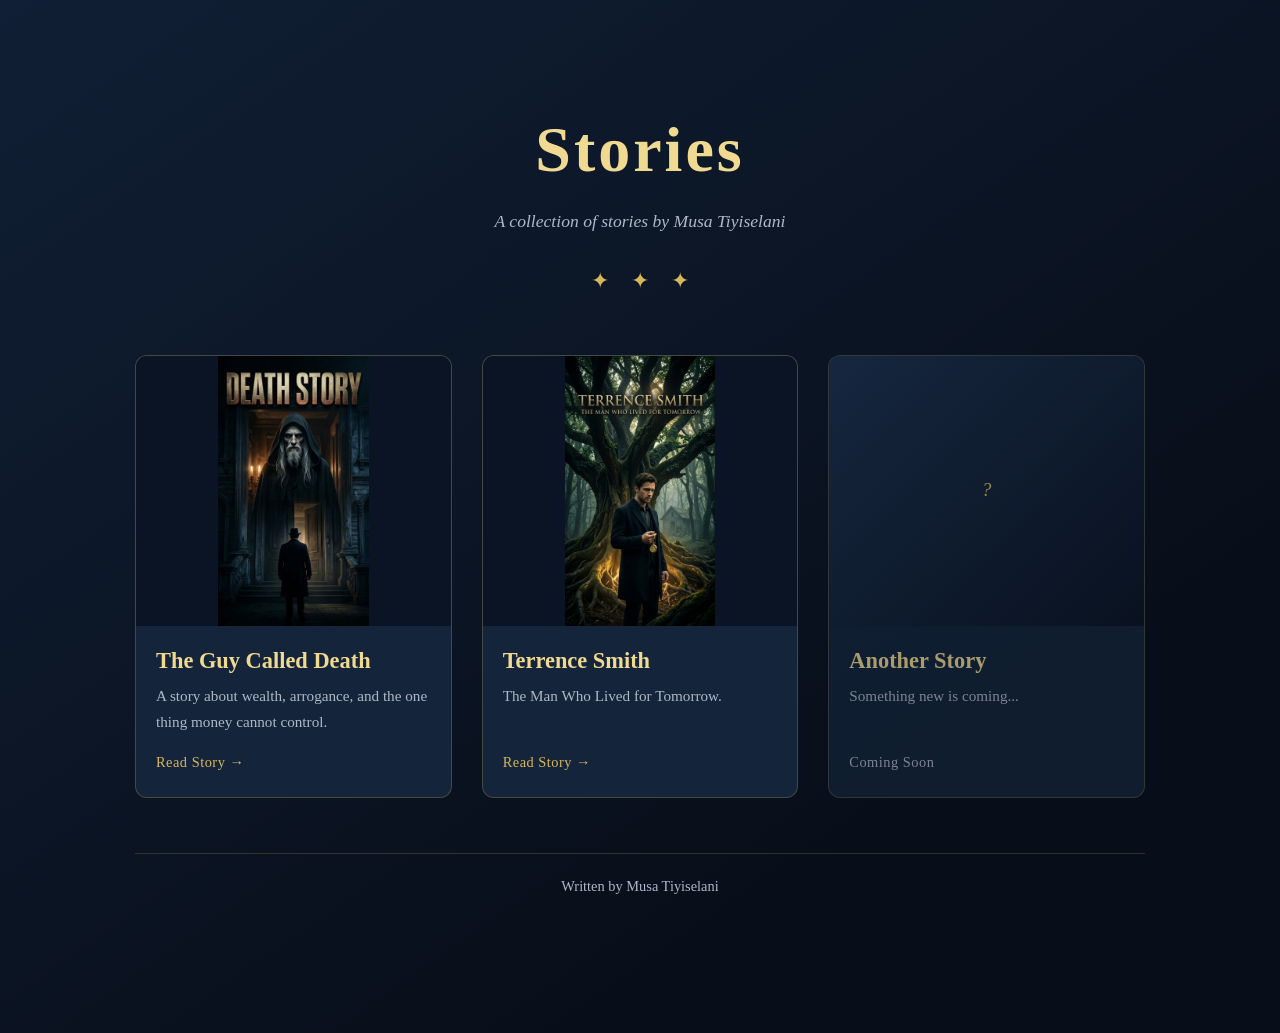
<file: index.html>
<!DOCTYPE html>
<html lang="en">
<head>
    <meta charset="UTF-8">
    <meta name="viewport" content="width=device-width, initial-scale=1.0">
    <meta name="description" content="Stories by Musa Tiyiselani.">
    <title>Stories | Musa Tiyiselani</title>
    <link rel="stylesheet" href="common.css">
    <link rel="stylesheet" href="homepage.css">
</head>
<body>

    <main class="home-container">

        <header class="home-header">
            <h1>Stories</h1>
            <p class="subtitle">A collection of stories by Musa Tiyiselani</p>
            <div class="decorator" aria-hidden="true">✦ ✦ ✦</div>
        </header>

        <section class="story-grid">

            <!-- The Guy Called Death -->
            <a href="deathstory.html" class="story-card" target="_blank" rel="noopener noreferrer">
                <div class="story-image">
                    <img src="images/death.jpg" loading="lazy"
                         alt="The Guy Called Death">
                </div>

                <div class="story-info">
                    <h2>The Guy Called Death</h2>
                    <p>A story about wealth, arrogance, and the one thing money cannot control.</p>
                    <span class="read-link">Read Story →</span>
                </div>
            </a>

            <!-- Terrence Smith -->
            <a href="terrencesmith.html" class="story-card" target="_blank" rel="noopener noreferrer">
                <div class="story-image">
                    <img src="images/terrence.jpg" loading="lazy"
                         alt="Terrence Smith: The Man Who Lived for Tomorrow">
                </div>

                <div class="story-info">
                    <h2>Terrence Smith</h2>
                    <p>The Man Who Lived for Tomorrow.</p>
                    <span class="read-link">Read Story →</span>
                </div>
            </a>

            <!-- Coming Soon -->
            <div class="story-card coming-soon">
                <div class="story-image">
                    <div class="coming-soon-image" aria-hidden="true">?</div>
                </div>

                <div class="story-info">
                    <h2>Another Story</h2>
                    <p>Something new is coming...</p>
                    <span class="read-link">Coming Soon</span>
                </div>
            </div>

        </section>

        <footer class="home-footer">
            <p>Written by Musa Tiyiselani</p>
        </footer>

    </main>

</body>
</html>
</file>
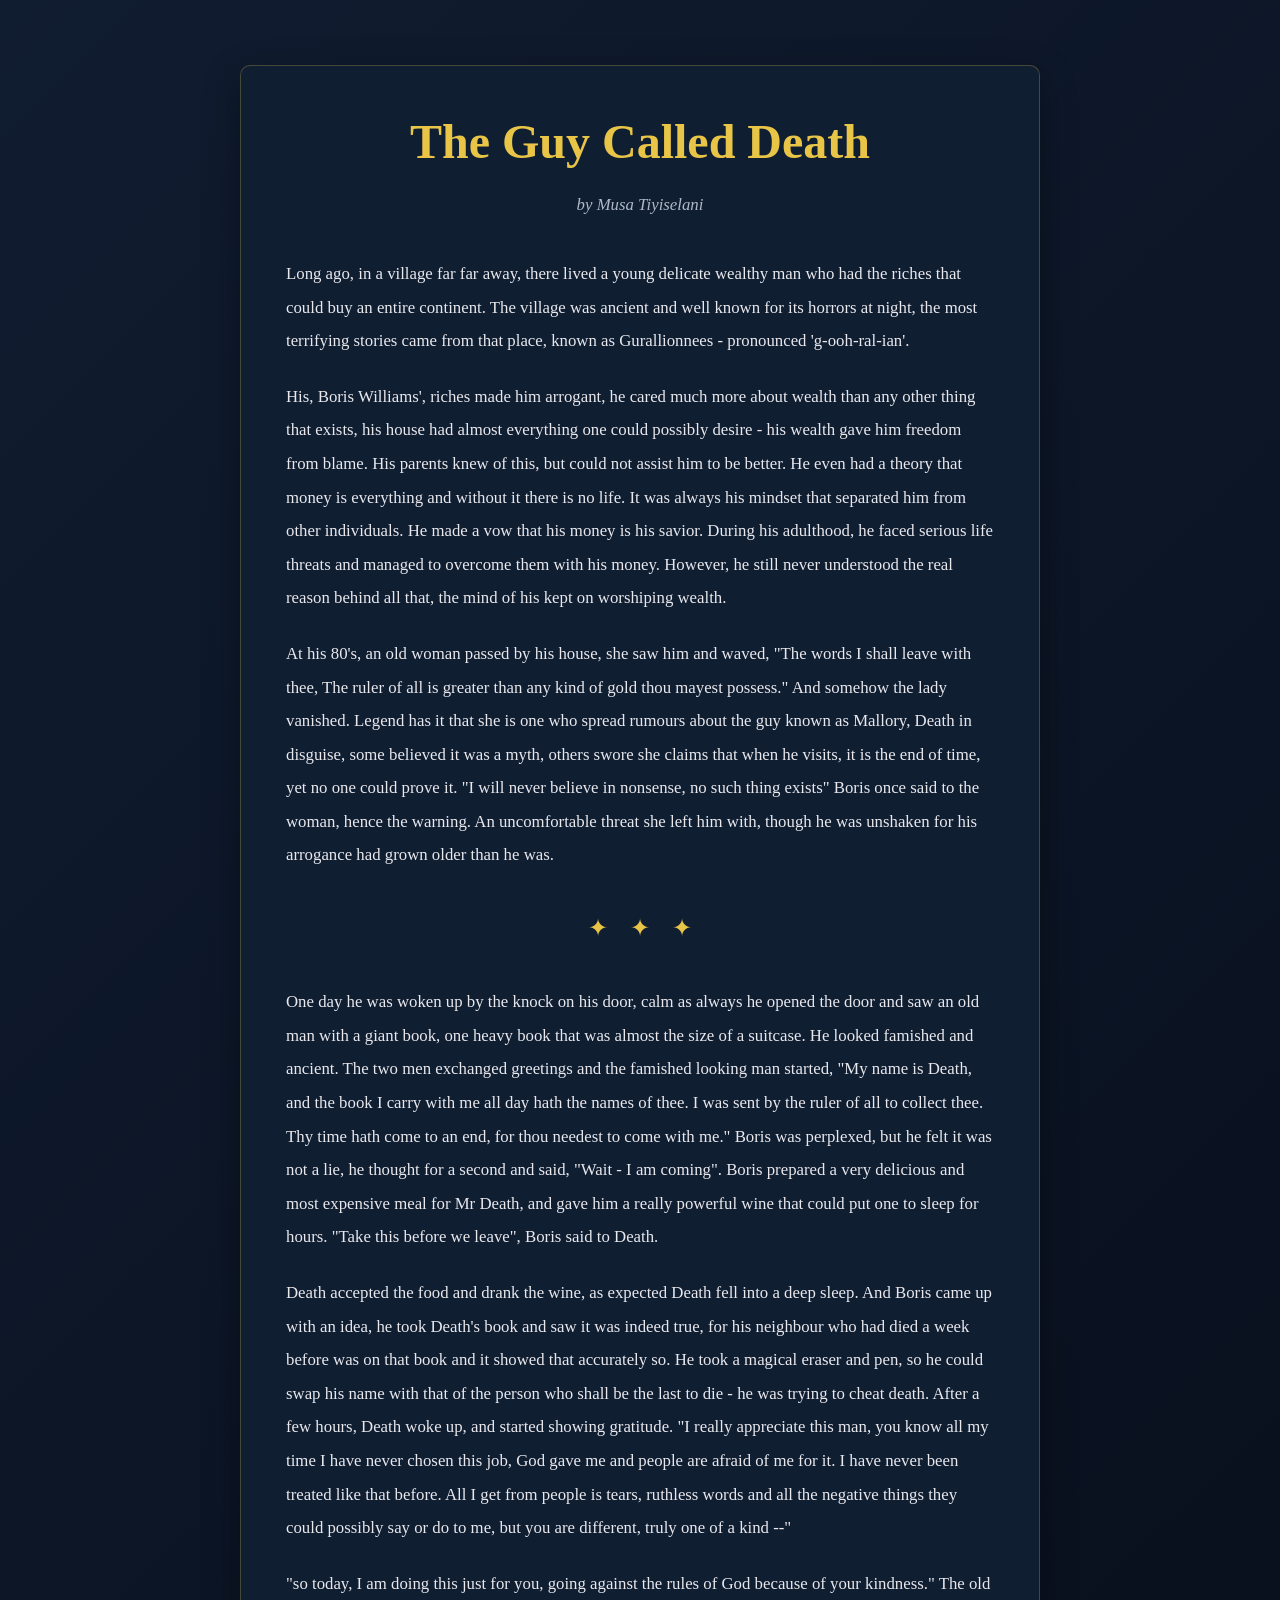
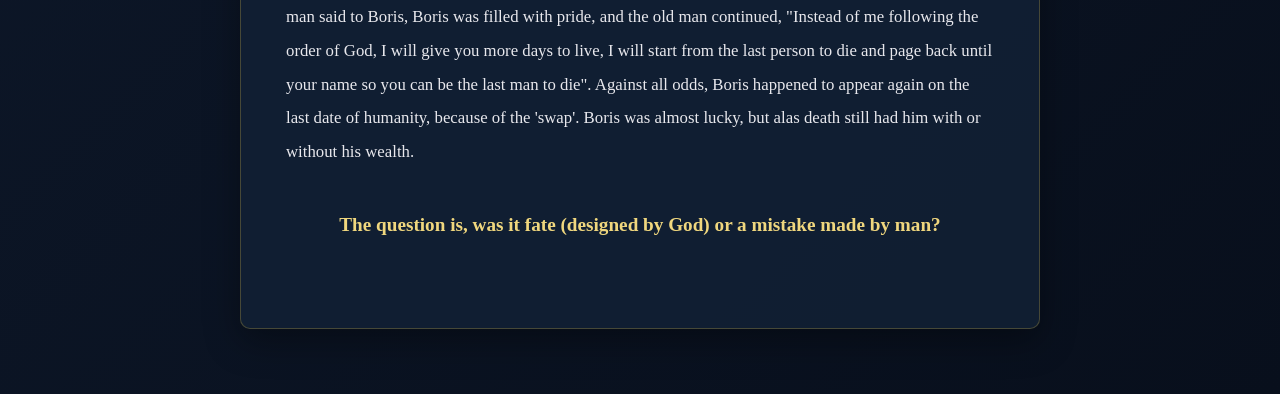
<file: deathstory.html>
<!DOCTYPE html>
<html lang="en">
<head>
    <meta charset="UTF-8">
    <meta name="viewport" content="width=device-width, initial-scale=1.0">
    <meta name="description" content="The Guy Called Death, a story by Musa Tiyiselani.">
    <title>The Guy Called Death</title>
    <link rel="stylesheet" href="common.css">
    <link rel="stylesheet" href="death.css">
</head>
<body>
    <main class="container">
        <h1>The Guy Called Death</h1>
        <p class="subtitle">by Musa Tiyiselani</p>

        <p>Long ago, in a village far far away, there lived a young delicate wealthy man who had the riches that could buy an entire continent. The village was ancient and well known for its horrors at night, the most terrifying stories came from that place, known as Gurallionnees - pronounced 'g-ooh-ral-ian'.</p>

        <p>His, Boris Williams', riches made him arrogant, he cared much more about wealth than any other thing that exists, his house had almost everything one could possibly desire - his wealth gave him freedom from blame. His parents knew of this, but could not assist him to be better. He even had a theory that money is everything and without it there is no life. It was always his mindset that separated him from other individuals. He made a vow that his money is his savior. During his adulthood, he faced serious life threats and managed to overcome them with his money. However, he still never understood the real reason behind all that, the mind of his kept on worshiping wealth.</p>

        <p>At his 80's, an old woman passed by his house, she saw him and waved, "The words I shall leave with thee, The ruler of all is greater than any kind of gold thou mayest possess." And somehow the lady vanished. Legend has it that she is one who spread rumours about the guy known as Mallory, Death in disguise, some believed it was a myth, others swore she claims that when he visits, it is the end of time, yet no one could prove it. "I will never believe in nonsense, no such thing exists" Boris once said to the woman, hence the warning. An uncomfortable threat she left him with, though he was unshaken for his arrogance had grown older than he was.</p>

        <div class="decorator" aria-hidden="true">✦ ✦ ✦</div>

        <p>One day he was woken up by the knock on his door, calm as always he opened the door and saw an old man with a giant book, one heavy book that was almost the size of a suitcase. He looked famished and ancient. The two men exchanged greetings and the famished looking man started, "My name is Death, and the book I carry with me all day hath the names of thee. I was sent by the ruler of all to collect thee. Thy time hath come to an end, for thou needest to come with me." Boris was perplexed, but he felt it was not a lie, he thought for a second and said, "Wait - I am coming". Boris prepared a very delicious and most expensive meal for Mr Death, and gave him a really powerful wine that could put one to sleep for hours. "Take this before we leave", Boris said to Death.</p>

        <p>Death accepted the food and drank the wine, as expected Death fell into a deep sleep. And Boris came up with an idea, he took Death's book and saw it was indeed true, for his neighbour who had died a week before was on that book and it showed that accurately so. He took a magical eraser and pen, so he could swap his name with that of the person who shall be the last to die - he was trying to cheat death. After a few hours, Death woke up, and started showing gratitude. "I really appreciate this man, you know all my time I have never chosen this job, God gave me and people are afraid of me for it. I have never been treated like that before. All I get from people is tears, ruthless words and all the negative things they could possibly say or do to me, but you are different, truly one of a kind --"</p>

        <p>"so today, I am doing this just for you, going against the rules of God because of your kindness." The old man said to Boris, Boris was filled with pride, and the old man continued, "Instead of me following the order of God, I will give you more days to live, I will start from the last person to die and page back until your name so you can be the last man to die". Against all odds, Boris happened to appear again on the last date of humanity, because of the 'swap'. Boris was almost lucky, but alas death still had him with or without his wealth.</p>

        <p class="final-line">The question is, was it fate (designed by God) or a mistake made by man?</p>

    </main>
</body>
</html>
</file>
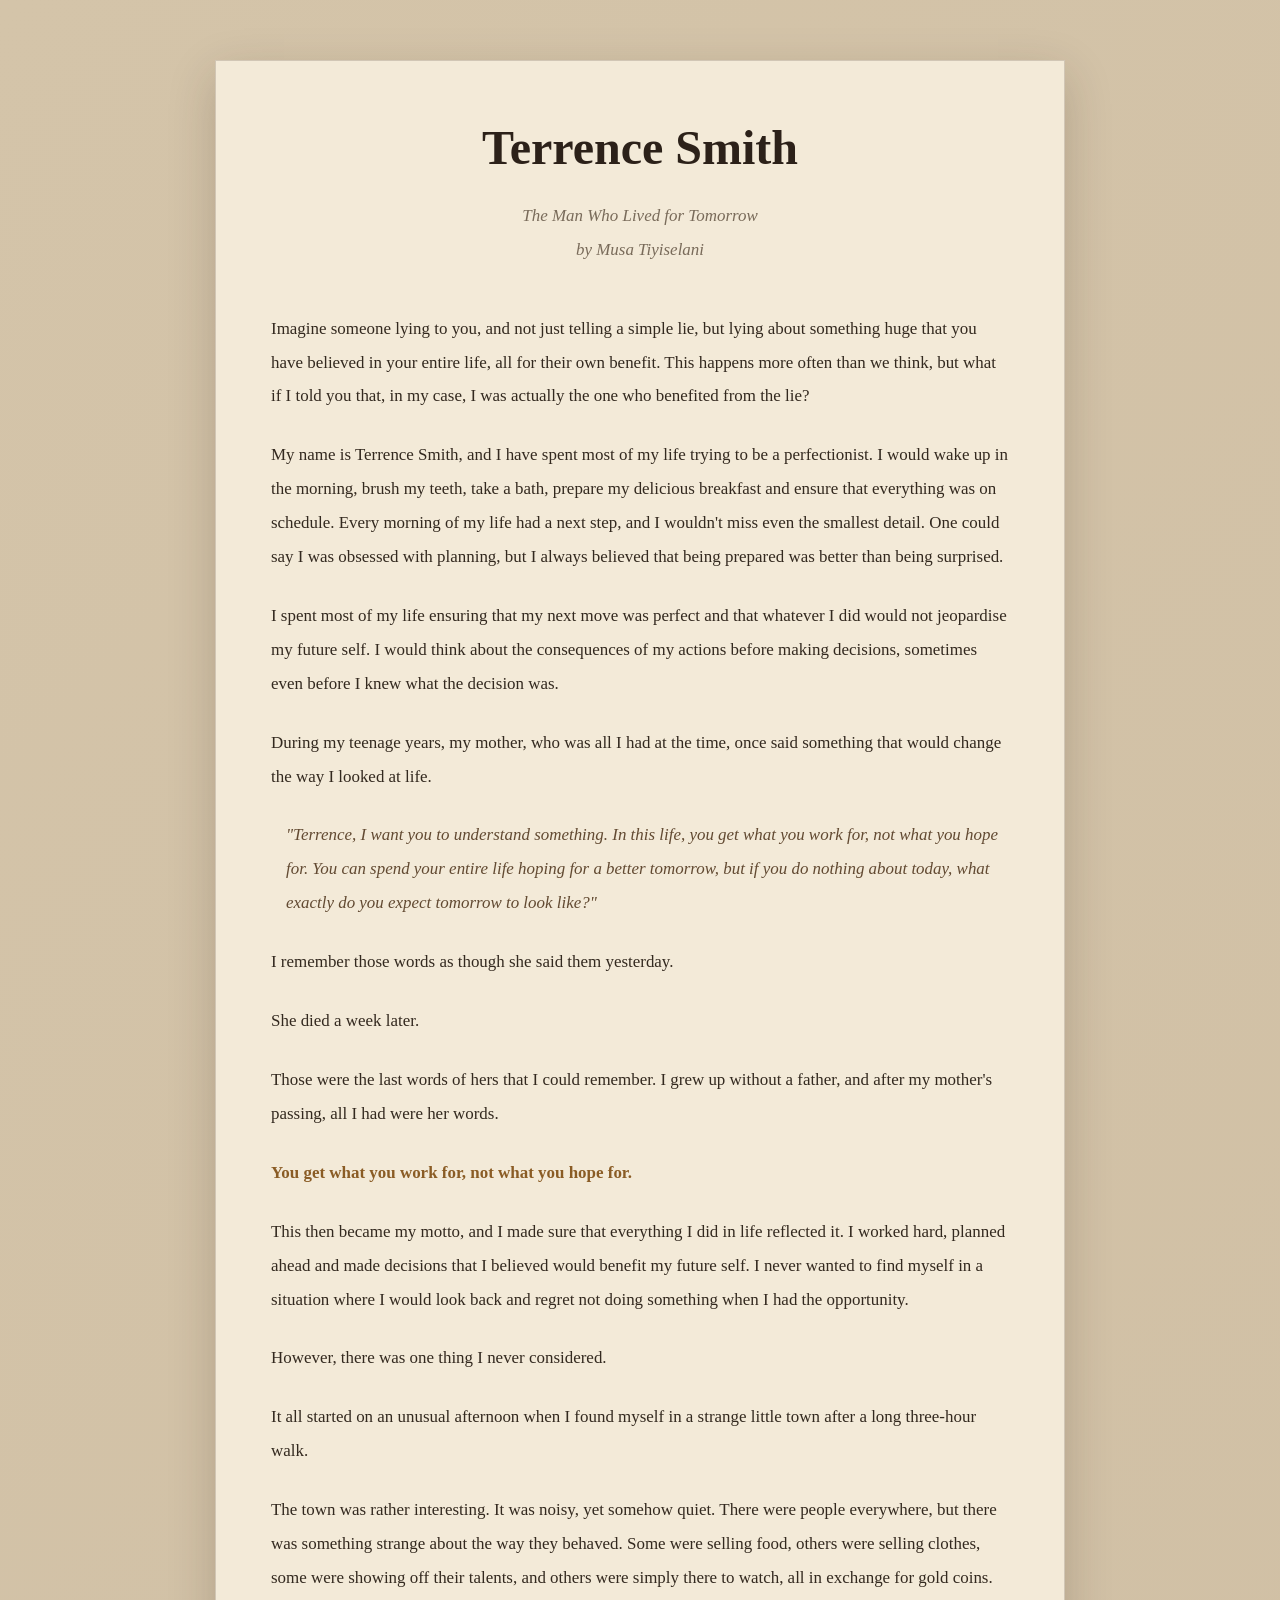
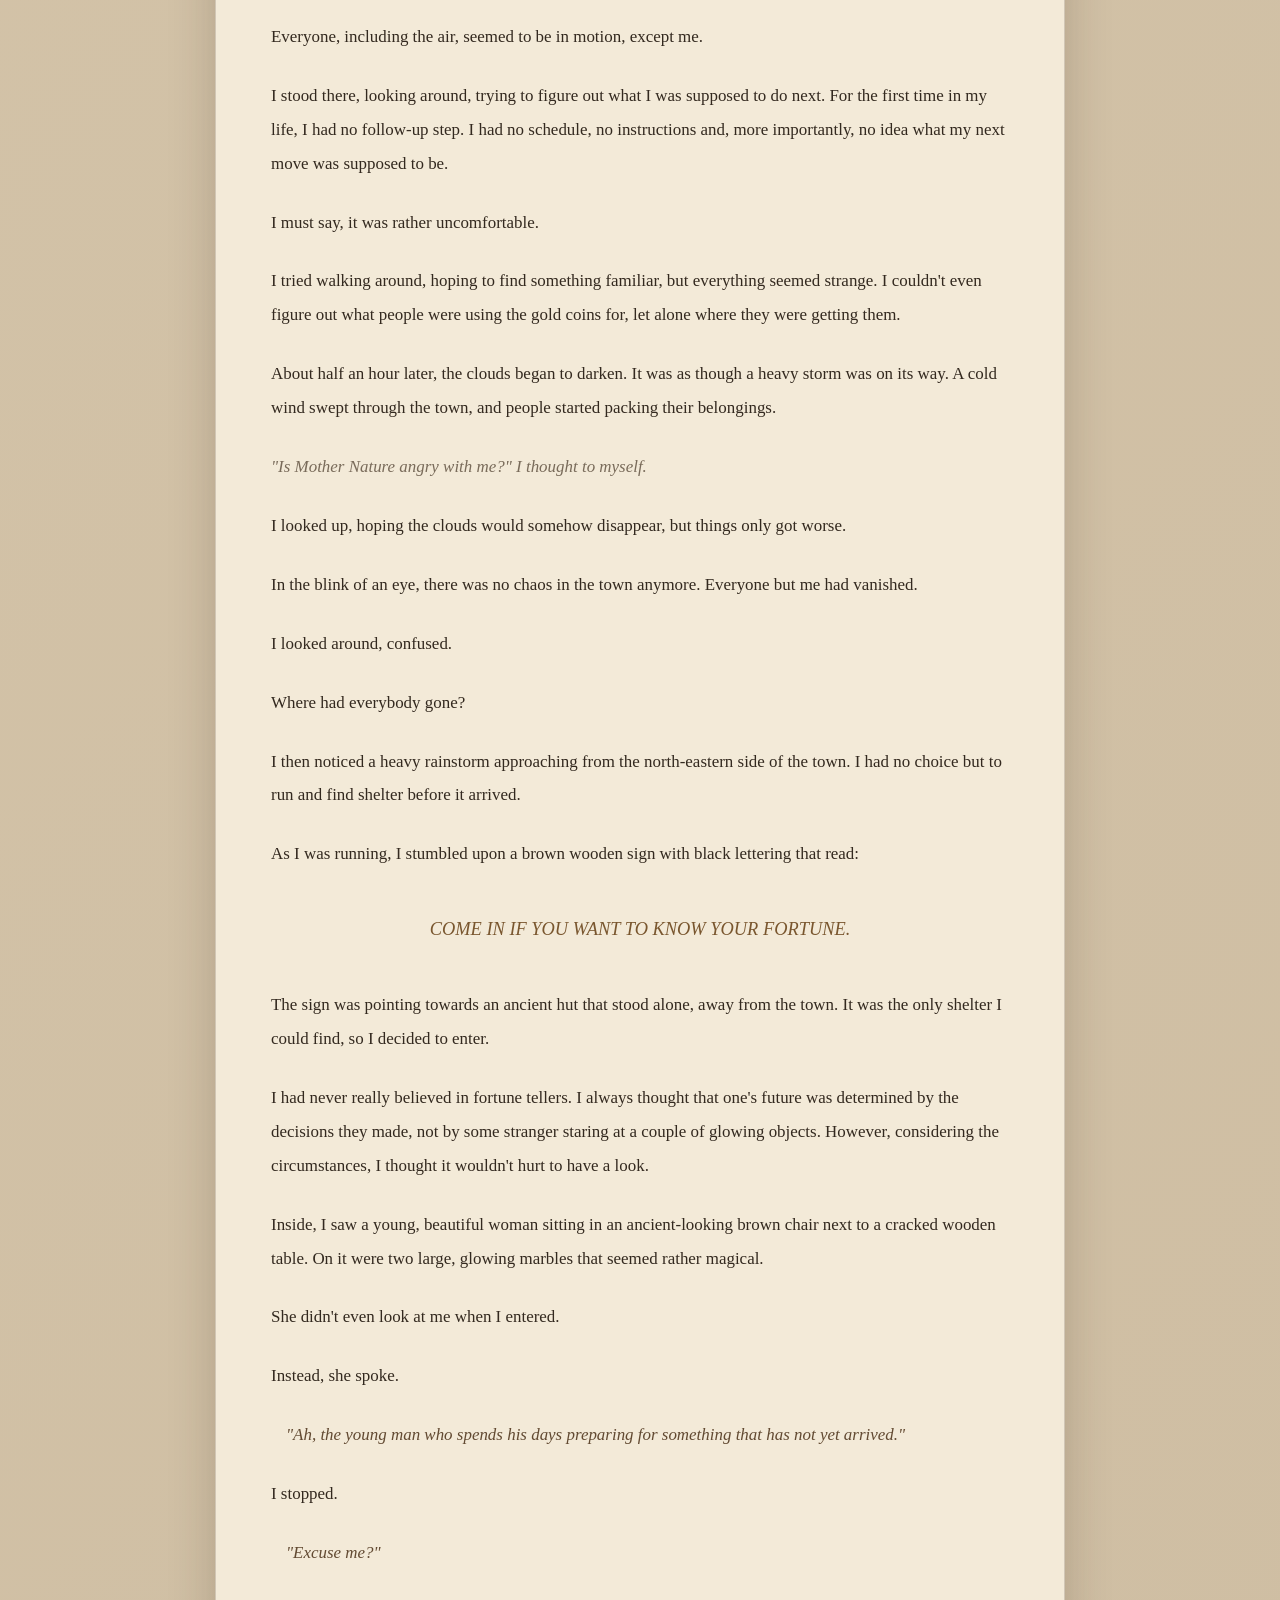
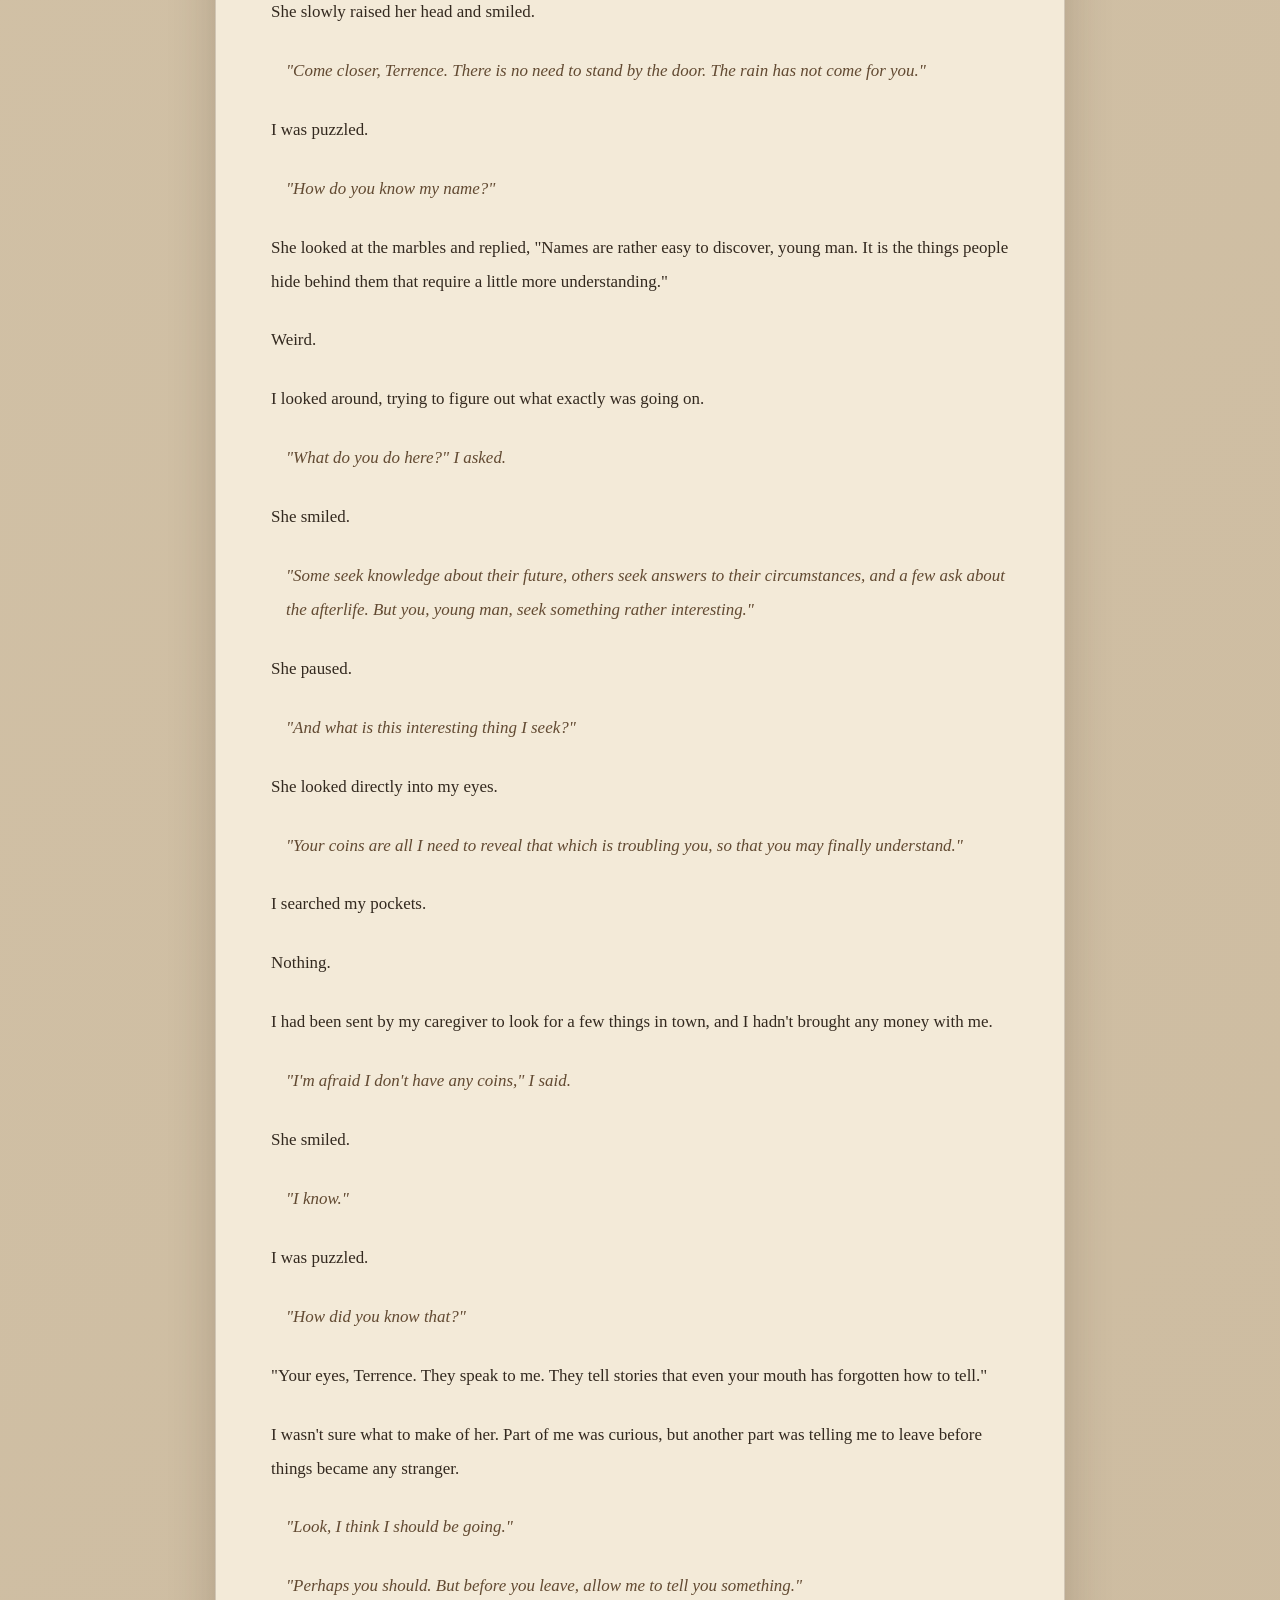
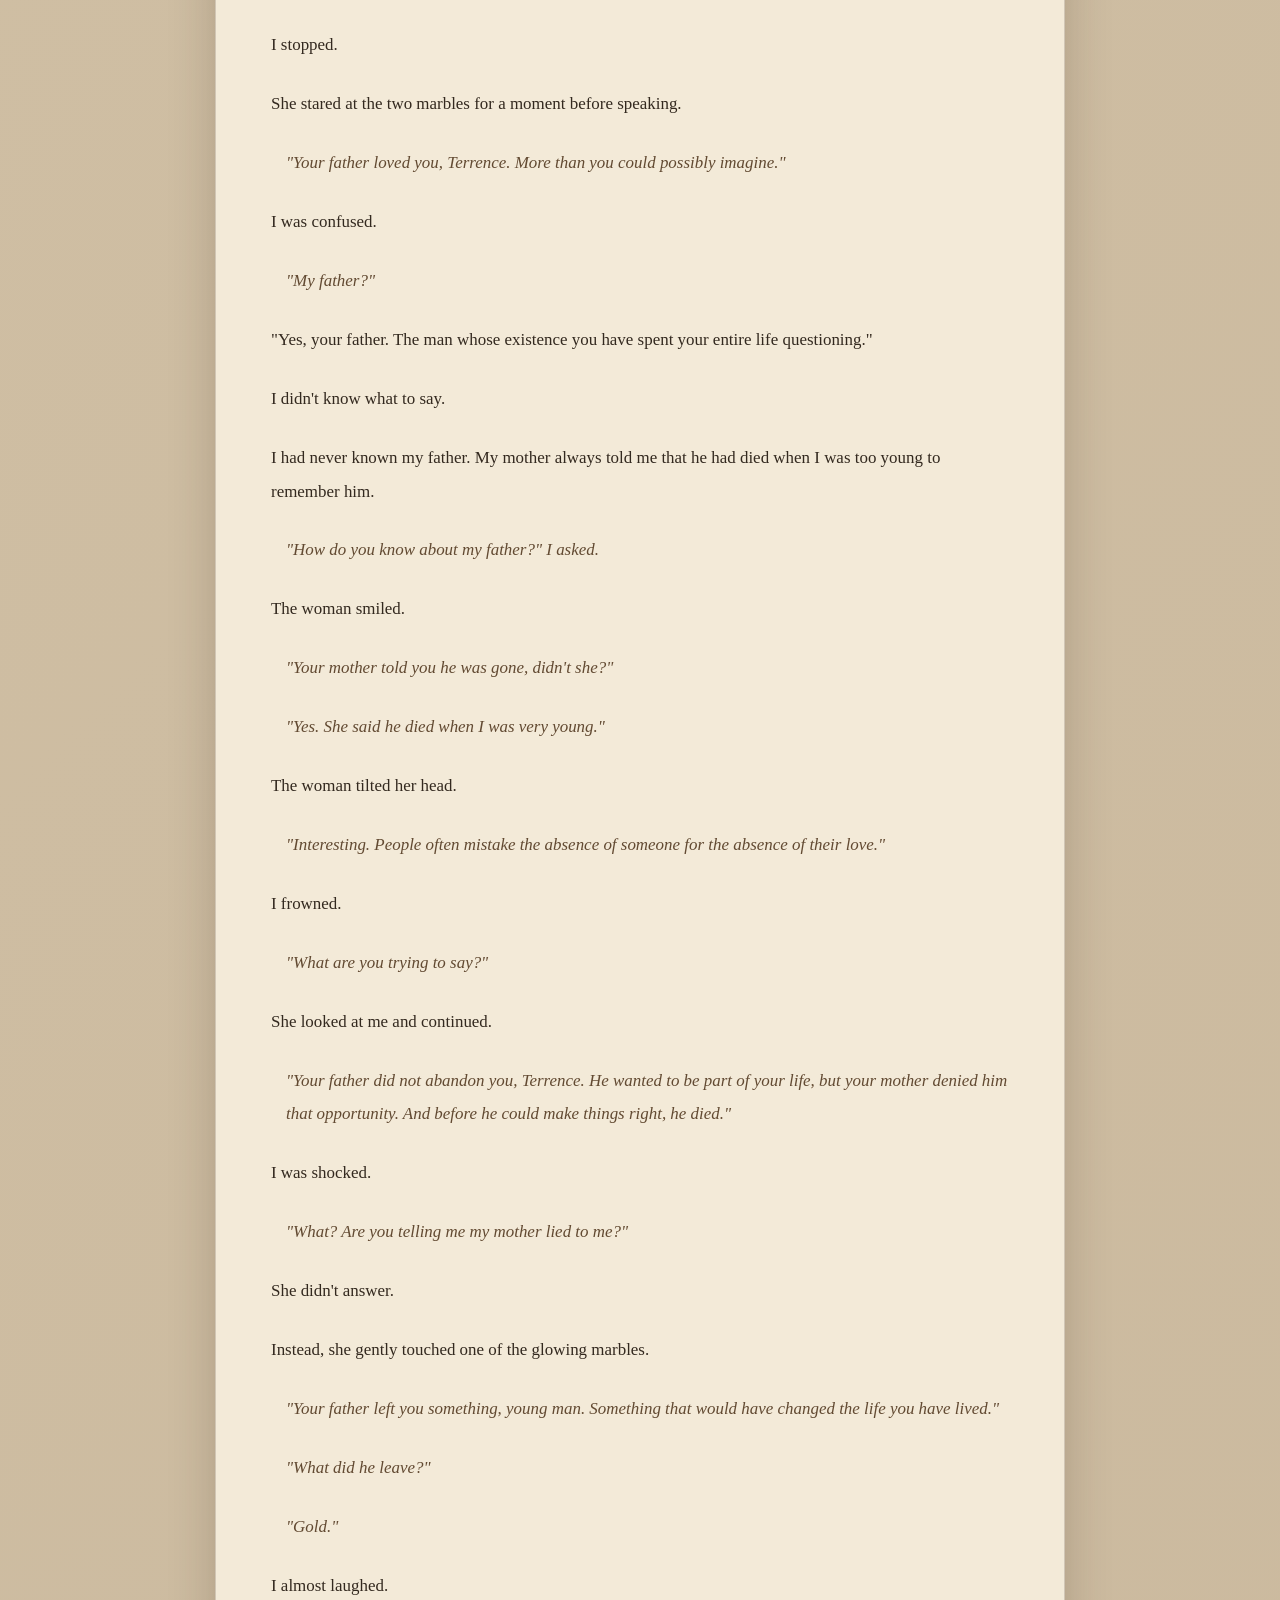
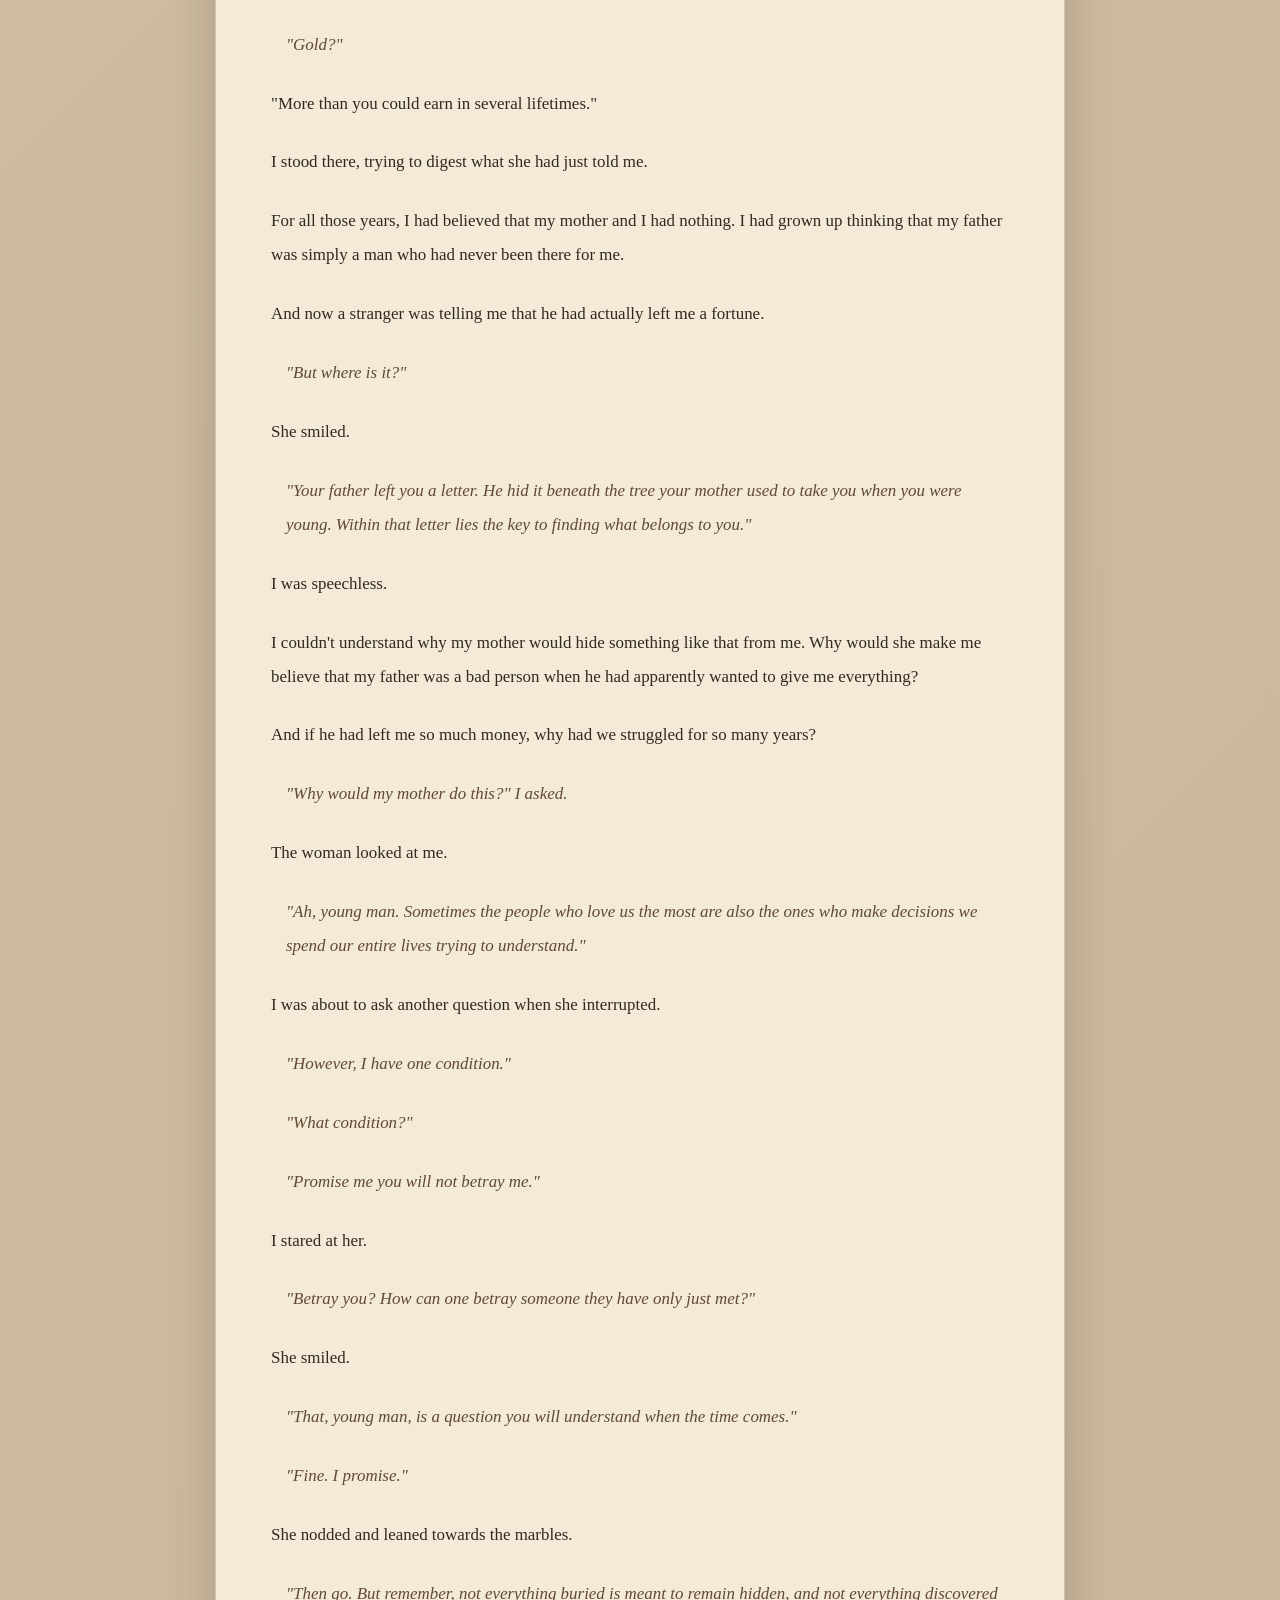
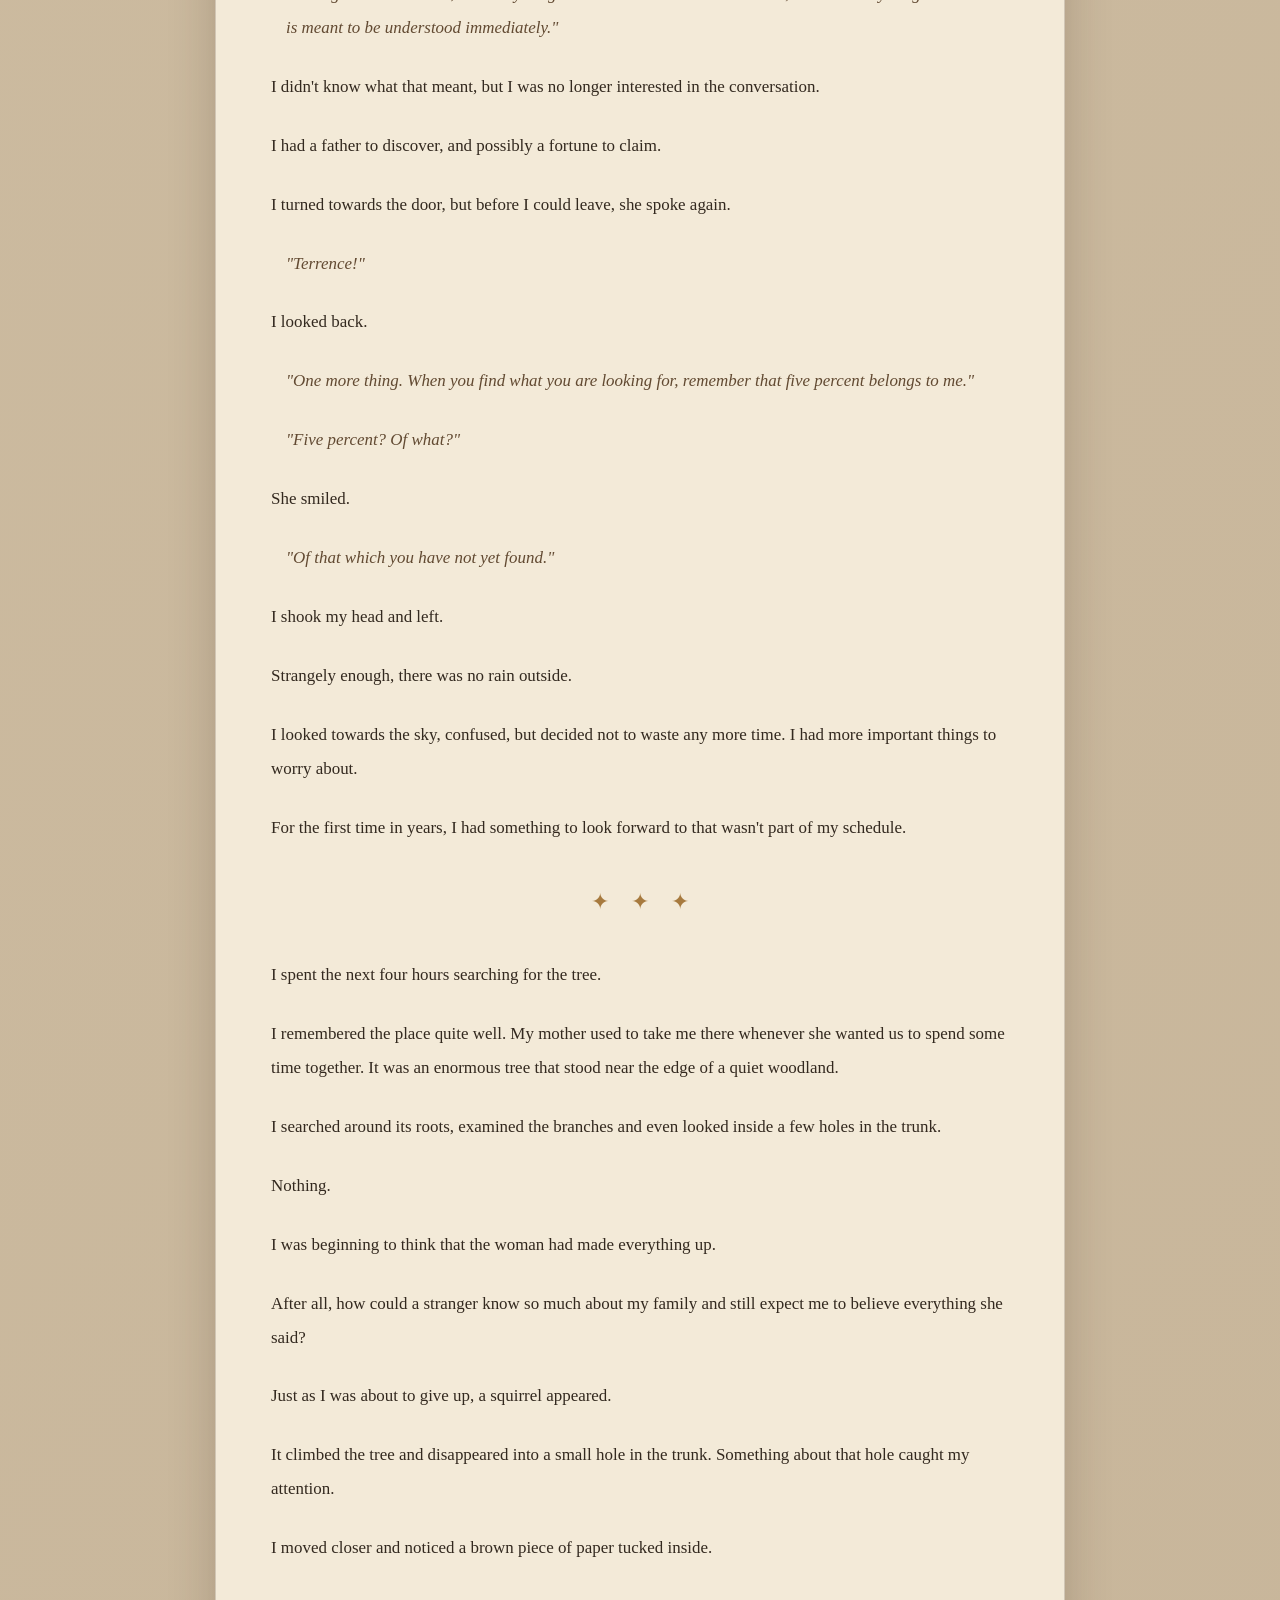
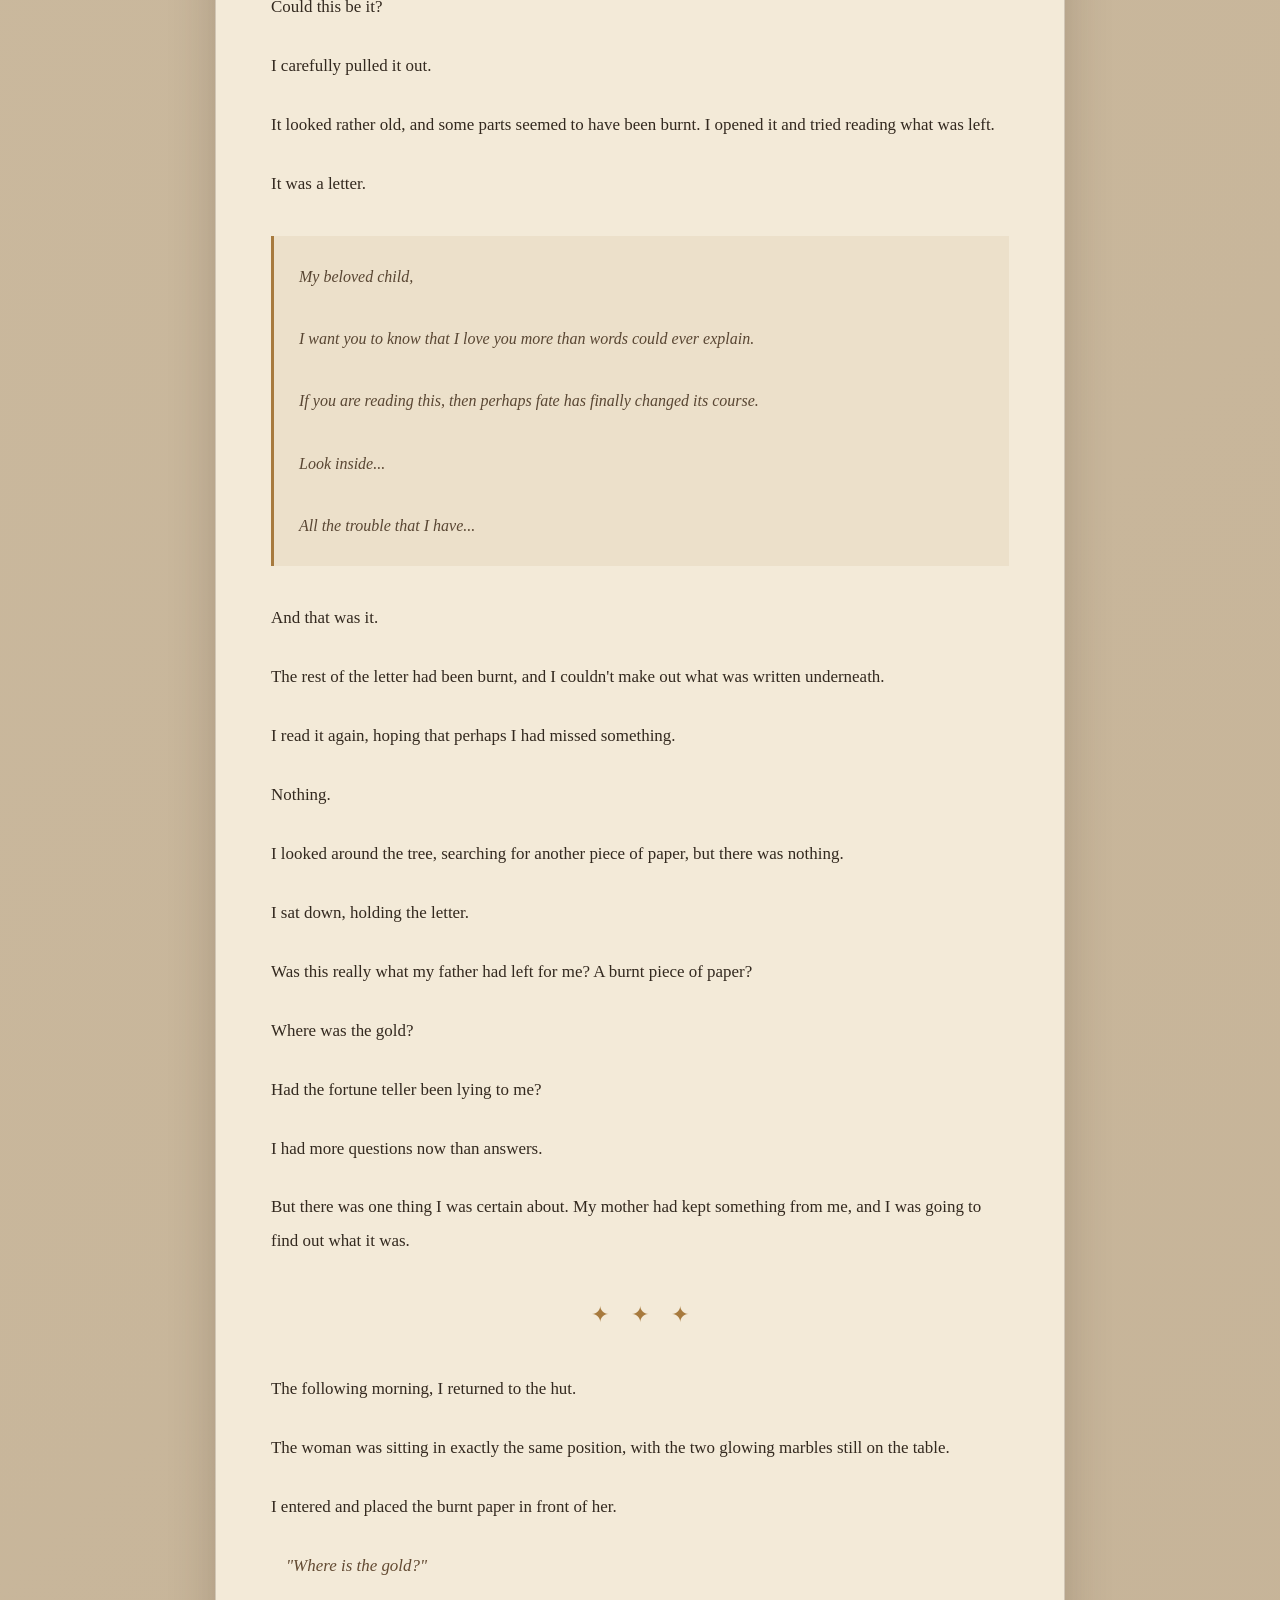
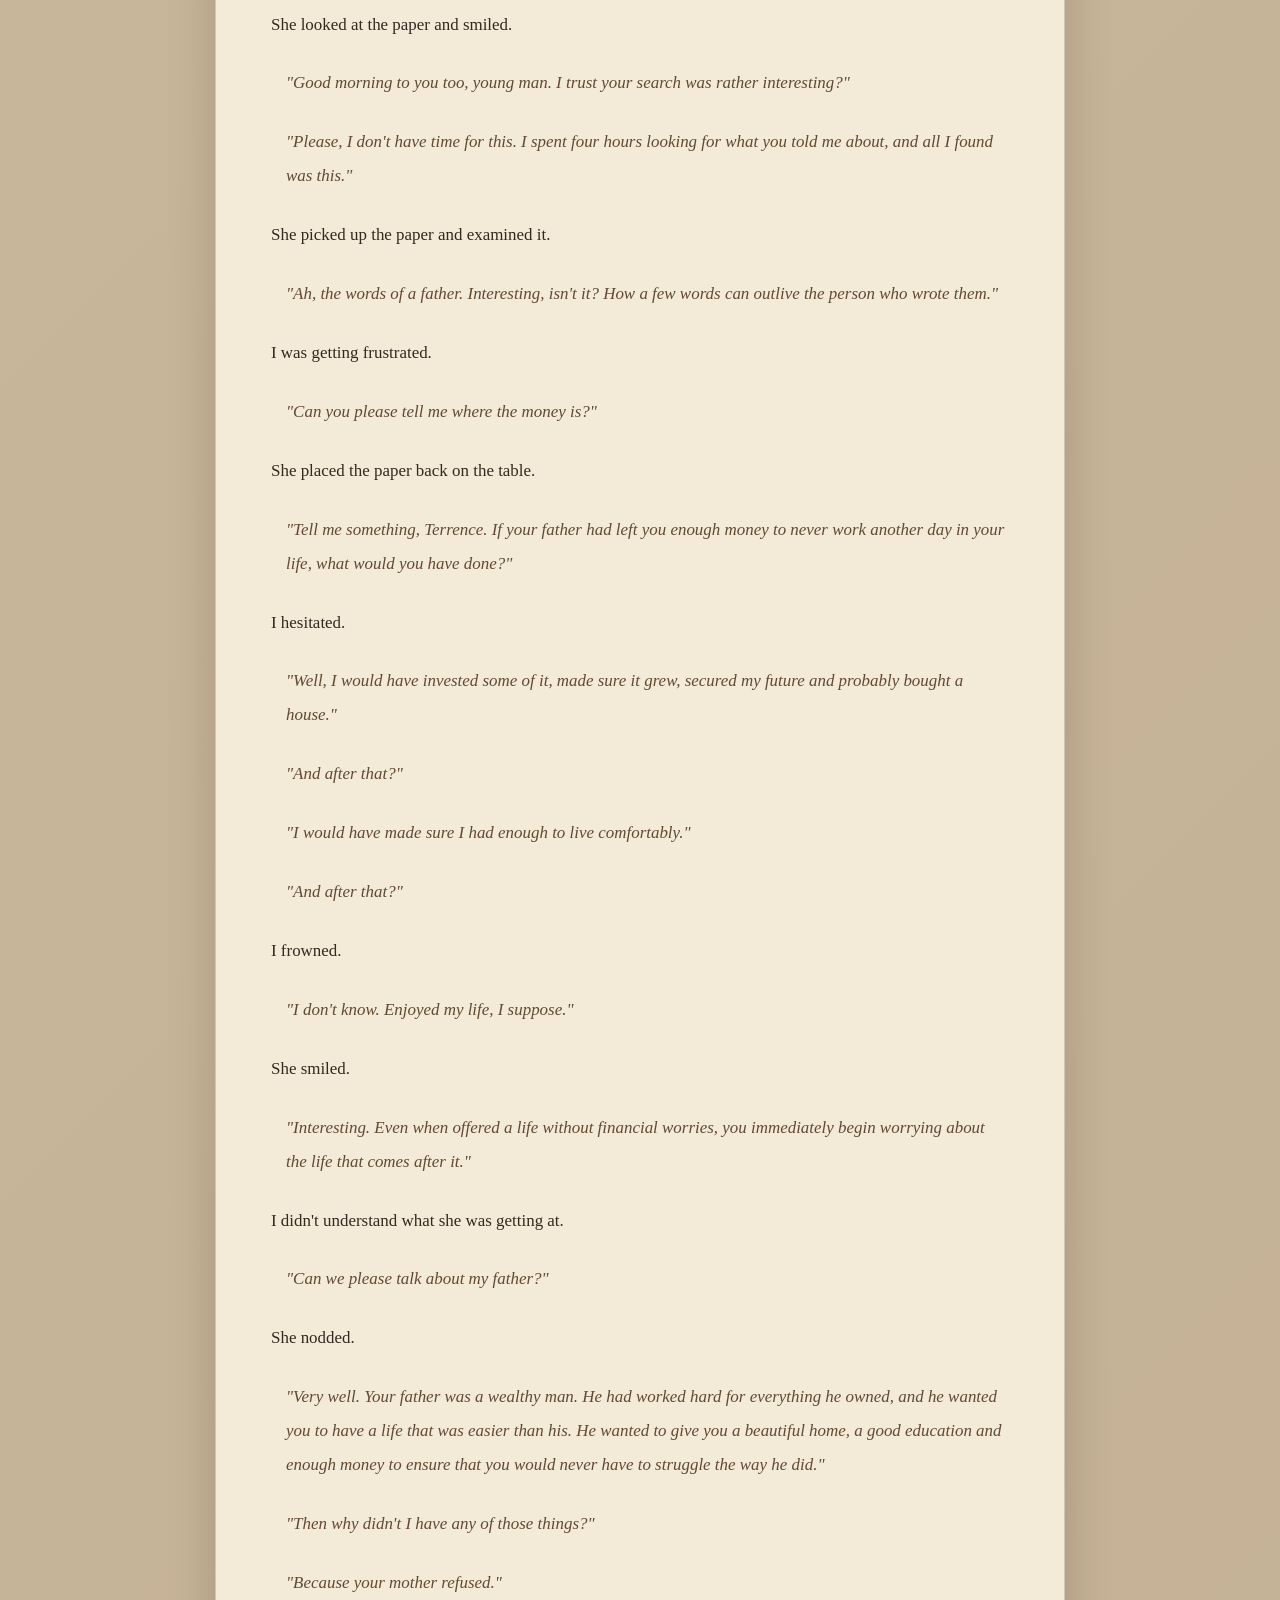
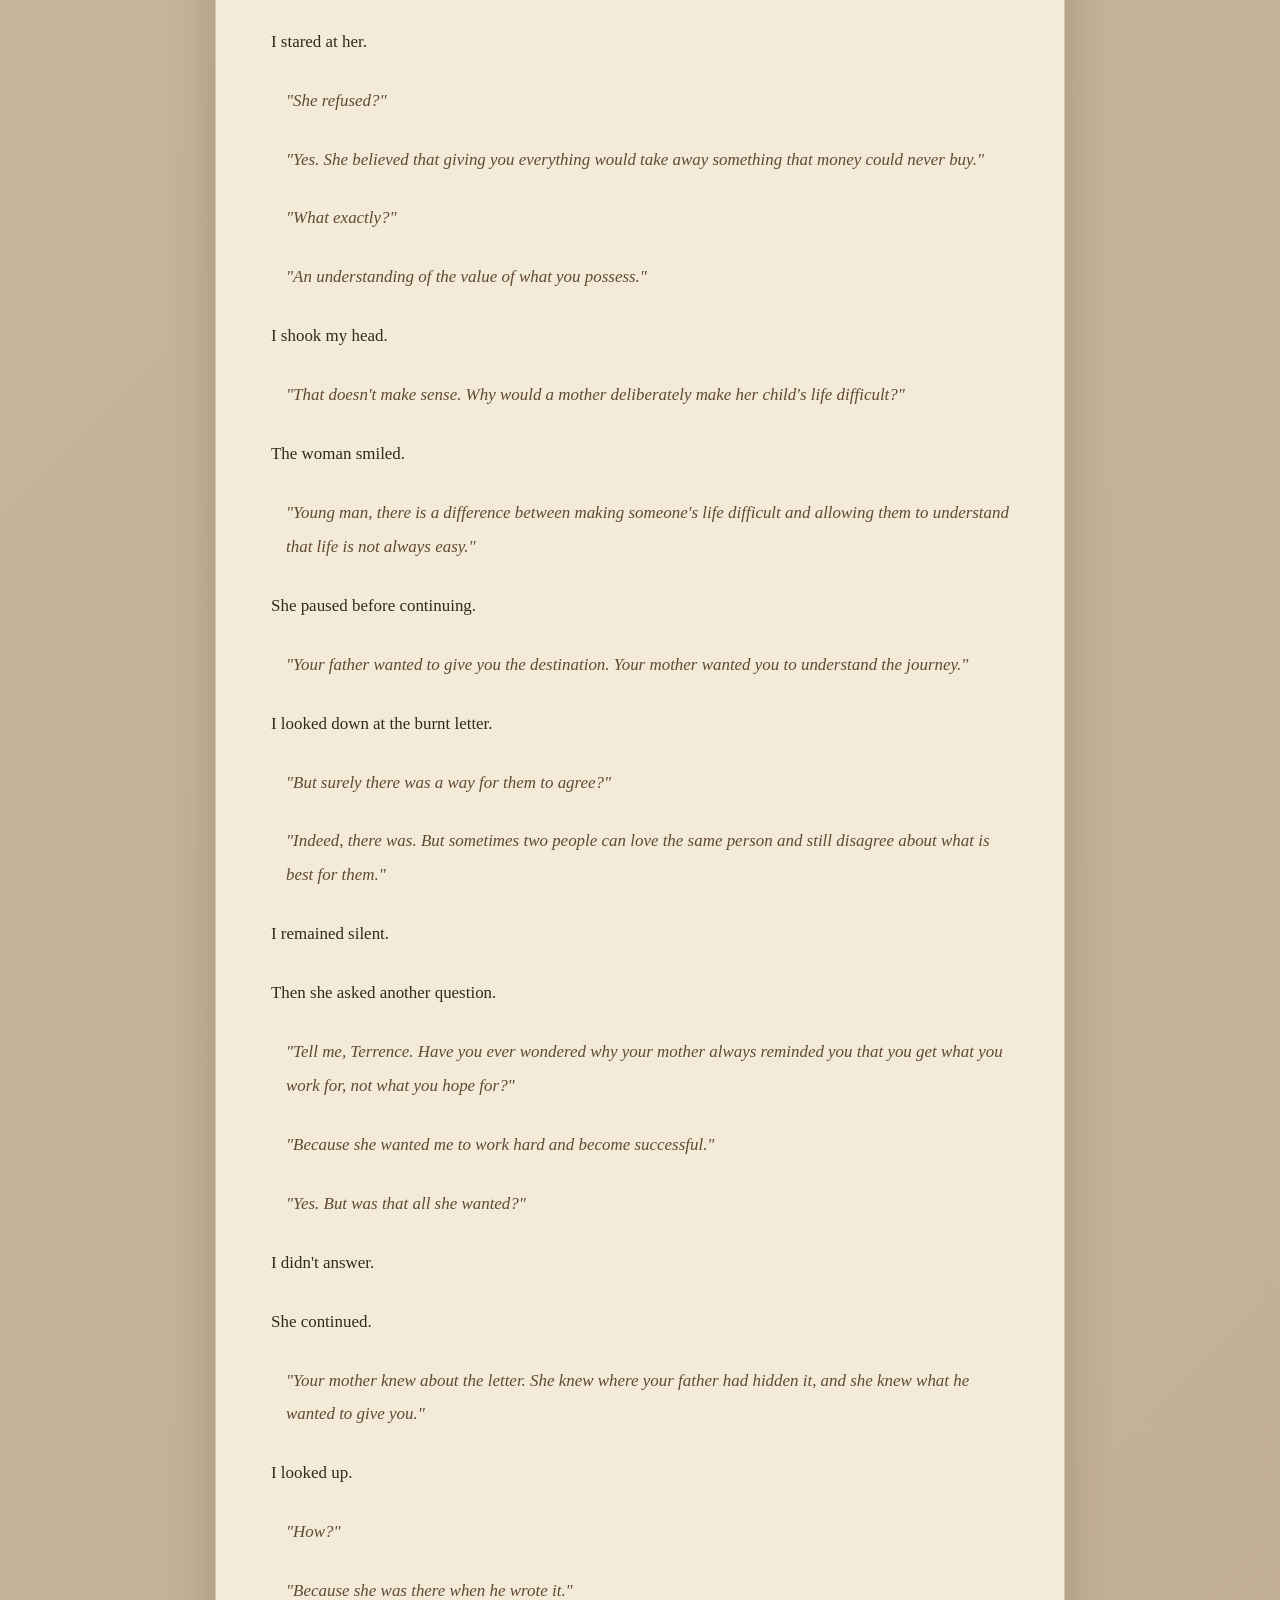
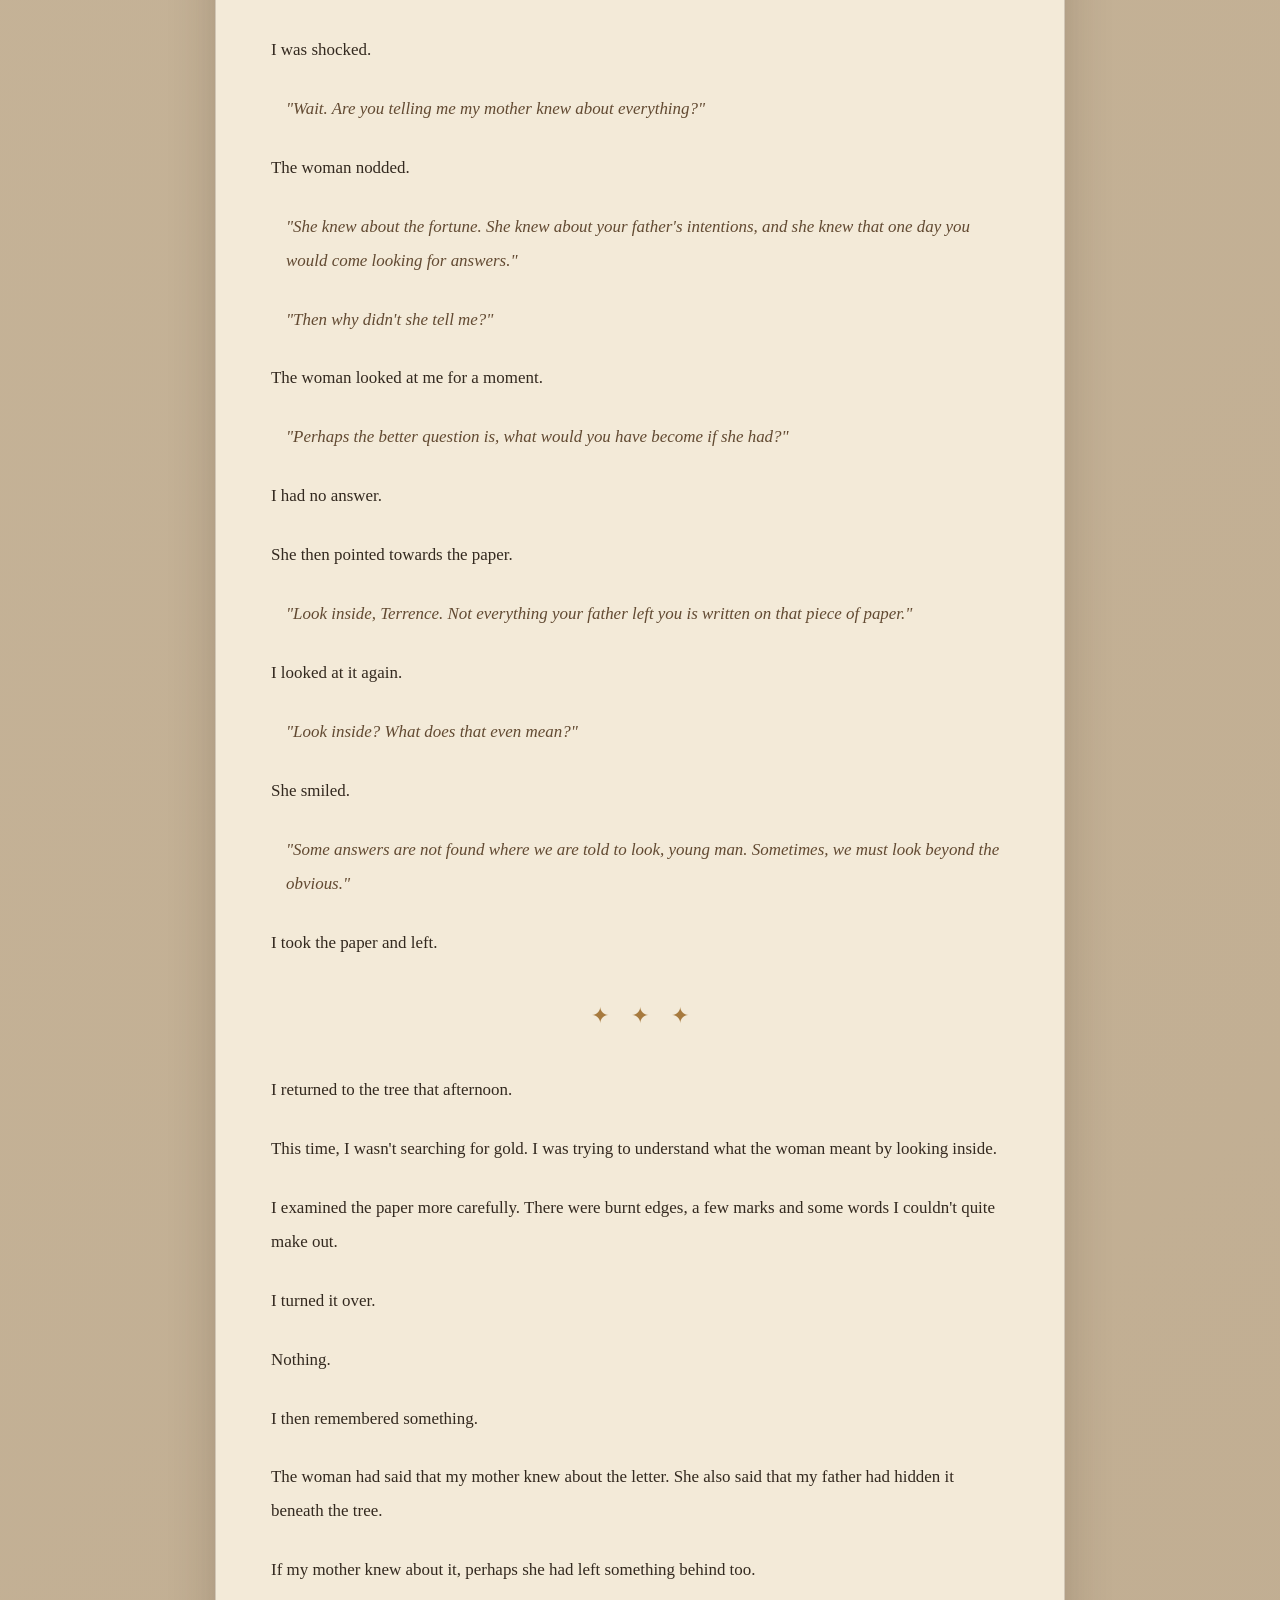
<file: terrencesmith.html>
<!DOCTYPE html>
<html lang="en">
<head>
<meta charset="UTF-8">
<meta name="viewport" content="width=device-width, initial-scale=1.0">
<meta name="description" content="Terrence Smith — The Man Who Lived for Tomorrow, a story by Musa Tiyiselani.">
<title>Terrence Smith — The Man Who Lived for Tomorrow</title>
<link rel="stylesheet" href="common.css">
<link rel="stylesheet" href="terrence.css">
</head>
<body>
<main class="container">
<h1>Terrence Smith</h1>
<p class="subtitle">The Man Who Lived for Tomorrow<br>by Musa Tiyiselani</p>

<p>Imagine someone lying to you, and not just telling a simple lie, but lying about something huge that you have believed in your entire life, all for their own benefit. This happens more often than we think, but what if I told you that, in my case, I was actually the one who benefited from the lie?</p>
<p>My name is Terrence Smith, and I have spent most of my life trying to be a perfectionist. I would wake up in the morning, brush my teeth, take a bath, prepare my delicious breakfast and ensure that everything was on schedule. Every morning of my life had a next step, and I wouldn't miss even the smallest detail. One could say I was obsessed with planning, but I always believed that being prepared was better than being surprised.</p>
<p>I spent most of my life ensuring that my next move was perfect and that whatever I did would not jeopardise my future self. I would think about the consequences of my actions before making decisions, sometimes even before I knew what the decision was.</p>
<p>During my teenage years, my mother, who was all I had at the time, once said something that would change the way I looked at life.</p>
<p class="dialogue">"Terrence, I want you to understand something. In this life, you get what you work for, not what you hope for. You can spend your entire life hoping for a better tomorrow, but if you do nothing about today, what exactly do you expect tomorrow to look like?"</p>
<p>I remember those words as though she said them yesterday.</p>
<p>She died a week later.</p>
<p>Those were the last words of hers that I could remember. I grew up without a father, and after my mother's passing, all I had were her words.</p>
<p class="emphasis">You get what you work for, not what you hope for.</p>
<p>This then became my motto, and I made sure that everything I did in life reflected it. I worked hard, planned ahead and made decisions that I believed would benefit my future self. I never wanted to find myself in a situation where I would look back and regret not doing something when I had the opportunity.</p>
<p>However, there was one thing I never considered.</p>
<p>It all started on an unusual afternoon when I found myself in a strange little town after a long three-hour walk.</p>
<p>The town was rather interesting. It was noisy, yet somehow quiet. There were people everywhere, but there was something strange about the way they behaved. Some were selling food, others were selling clothes, some were showing off their talents, and others were simply there to watch, all in exchange for gold coins.</p>
<p>Everyone, including the air, seemed to be in motion, except me.</p>
<p>I stood there, looking around, trying to figure out what I was supposed to do next. For the first time in my life, I had no follow-up step. I had no schedule, no instructions and, more importantly, no idea what my next move was supposed to be.</p>
<p>I must say, it was rather uncomfortable.</p>
<p>I tried walking around, hoping to find something familiar, but everything seemed strange. I couldn't even figure out what people were using the gold coins for, let alone where they were getting them.</p>
<p>About half an hour later, the clouds began to darken. It was as though a heavy storm was on its way. A cold wind swept through the town, and people started packing their belongings.</p>
<p class="thought">"Is Mother Nature angry with me?" I thought to myself.</p>
<p>I looked up, hoping the clouds would somehow disappear, but things only got worse.</p>
<p>In the blink of an eye, there was no chaos in the town anymore. Everyone but me had vanished.</p>
<p>I looked around, confused.</p>
<p>Where had everybody gone?</p>
<p>I then noticed a heavy rainstorm approaching from the north-eastern side of the town. I had no choice but to run and find shelter before it arrived.</p>
<p>As I was running, I stumbled upon a brown wooden sign with black lettering that read:</p>
<p class="special-line">COME IN IF YOU WANT TO KNOW YOUR FORTUNE.</p>
<p>The sign was pointing towards an ancient hut that stood alone, away from the town. It was the only shelter I could find, so I decided to enter.</p>
<p>I had never really believed in fortune tellers. I always thought that one's future was determined by the decisions they made, not by some stranger staring at a couple of glowing objects. However, considering the circumstances, I thought it wouldn't hurt to have a look.</p>
<p>Inside, I saw a young, beautiful woman sitting in an ancient-looking brown chair next to a cracked wooden table. On it were two large, glowing marbles that seemed rather magical.</p>
<p>She didn't even look at me when I entered.</p>
<p>Instead, she spoke.</p>
<p class="dialogue">"Ah, the young man who spends his days preparing for something that has not yet arrived."</p>
<p>I stopped.</p>
<p class="dialogue">"Excuse me?"</p>
<p>She slowly raised her head and smiled.</p>
<p class="dialogue">"Come closer, Terrence. There is no need to stand by the door. The rain has not come for you."</p>
<p>I was puzzled.</p>
<p class="dialogue">"How do you know my name?"</p>
<p>She looked at the marbles and replied, "Names are rather easy to discover, young man. It is the things people hide behind them that require a little more understanding."</p>
<p>Weird.</p>
<p>I looked around, trying to figure out what exactly was going on.</p>
<p class="dialogue">"What do you do here?" I asked.</p>
<p>She smiled.</p>
<p class="dialogue">"Some seek knowledge about their future, others seek answers to their circumstances, and a few ask about the afterlife. But you, young man, seek something rather interesting."</p>
<p>She paused.</p>
<p class="dialogue">"And what is this interesting thing I seek?"</p>
<p>She looked directly into my eyes.</p>
<p class="dialogue">"Your coins are all I need to reveal that which is troubling you, so that you may finally understand."</p>
<p>I searched my pockets.</p>
<p>Nothing.</p>
<p>I had been sent by my caregiver to look for a few things in town, and I hadn't brought any money with me.</p>
<p class="dialogue">"I'm afraid I don't have any coins," I said.</p>
<p>She smiled.</p>
<p class="dialogue">"I know."</p>
<p>I was puzzled.</p>
<p class="dialogue">"How did you know that?"</p>
<p>"Your eyes, Terrence. They speak to me. They tell stories that even your mouth has forgotten how to tell."</p>
<p>I wasn't sure what to make of her. Part of me was curious, but another part was telling me to leave before things became any stranger.</p>
<p class="dialogue">"Look, I think I should be going."</p>
<p class="dialogue">"Perhaps you should. But before you leave, allow me to tell you something."</p>
<p>I stopped.</p>
<p>She stared at the two marbles for a moment before speaking.</p>
<p class="dialogue">"Your father loved you, Terrence. More than you could possibly imagine."</p>
<p>I was confused.</p>
<p class="dialogue">"My father?"</p>
<p>"Yes, your father. The man whose existence you have spent your entire life questioning."</p>
<p>I didn't know what to say.</p>
<p>I had never known my father. My mother always told me that he had died when I was too young to remember him.</p>
<p class="dialogue">"How do you know about my father?" I asked.</p>
<p>The woman smiled.</p>
<p class="dialogue">"Your mother told you he was gone, didn't she?"</p>
<p class="dialogue">"Yes. She said he died when I was very young."</p>
<p>The woman tilted her head.</p>
<p class="dialogue">"Interesting. People often mistake the absence of someone for the absence of their love."</p>
<p>I frowned.</p>
<p class="dialogue">"What are you trying to say?"</p>
<p>She looked at me and continued.</p>
<p class="dialogue">"Your father did not abandon you, Terrence. He wanted to be part of your life, but your mother denied him that opportunity. And before he could make things right, he died."</p>
<p>I was shocked.</p>
<p class="dialogue">"What? Are you telling me my mother lied to me?"</p>
<p>She didn't answer.</p>
<p>Instead, she gently touched one of the glowing marbles.</p>
<p class="dialogue">"Your father left you something, young man. Something that would have changed the life you have lived."</p>
<p class="dialogue">"What did he leave?"</p>
<p class="dialogue">"Gold."</p>
<p>I almost laughed.</p>
<p class="dialogue">"Gold?"</p>
<p>"More than you could earn in several lifetimes."</p>
<p>I stood there, trying to digest what she had just told me.</p>
<p>For all those years, I had believed that my mother and I had nothing. I had grown up thinking that my father was simply a man who had never been there for me.</p>
<p>And now a stranger was telling me that he had actually left me a fortune.</p>
<p class="dialogue">"But where is it?"</p>
<p>She smiled.</p>
<p class="dialogue">"Your father left you a letter. He hid it beneath the tree your mother used to take you when you were young. Within that letter lies the key to finding what belongs to you."</p>
<p>I was speechless.</p>
<p>I couldn't understand why my mother would hide something like that from me. Why would she make me believe that my father was a bad person when he had apparently wanted to give me everything?</p>
<p>And if he had left me so much money, why had we struggled for so many years?</p>
<p class="dialogue">"Why would my mother do this?" I asked.</p>
<p>The woman looked at me.</p>
<p class="dialogue">"Ah, young man. Sometimes the people who love us the most are also the ones who make decisions we spend our entire lives trying to understand."</p>
<p>I was about to ask another question when she interrupted.</p>
<p class="dialogue">"However, I have one condition."</p>
<p class="dialogue">"What condition?"</p>
<p class="dialogue">"Promise me you will not betray me."</p>
<p>I stared at her.</p>
<p class="dialogue">"Betray you? How can one betray someone they have only just met?"</p>
<p>She smiled.</p>
<p class="dialogue">"That, young man, is a question you will understand when the time comes."</p>
<p class="dialogue">"Fine. I promise."</p>
<p>She nodded and leaned towards the marbles.</p>
<p class="dialogue">"Then go. But remember, not everything buried is meant to remain hidden, and not everything discovered is meant to be understood immediately."</p>
<p>I didn't know what that meant, but I was no longer interested in the conversation.</p>
<p>I had a father to discover, and possibly a fortune to claim.</p>
<p>I turned towards the door, but before I could leave, she spoke again.</p>
<p class="dialogue">"Terrence!"</p>
<p>I looked back.</p>
<p class="dialogue">"One more thing. When you find what you are looking for, remember that five percent belongs to me."</p>
<p class="dialogue">"Five percent? Of what?"</p>
<p>She smiled.</p>
<p class="dialogue">"Of that which you have not yet found."</p>
<p>I shook my head and left.</p>
<p>Strangely enough, there was no rain outside.</p>
<p>I looked towards the sky, confused, but decided not to waste any more time. I had more important things to worry about.</p>
<p>For the first time in years, I had something to look forward to that wasn't part of my schedule.</p>
<div class="decorator">✦ ✦ ✦</div>
<p>I spent the next four hours searching for the tree.</p>
<p>I remembered the place quite well. My mother used to take me there whenever she wanted us to spend some time together. It was an enormous tree that stood near the edge of a quiet woodland.</p>
<p>I searched around its roots, examined the branches and even looked inside a few holes in the trunk.</p>
<p>Nothing.</p>
<p>I was beginning to think that the woman had made everything up.</p>
<p>After all, how could a stranger know so much about my family and still expect me to believe everything she said?</p>
<p>Just as I was about to give up, a squirrel appeared.</p>
<p>It climbed the tree and disappeared into a small hole in the trunk. Something about that hole caught my attention.</p>
<p>I moved closer and noticed a brown piece of paper tucked inside.</p>
<p>Could this be it?</p>
<p>I carefully pulled it out.</p>
<p>It looked rather old, and some parts seemed to have been burnt. I opened it and tried reading what was left.</p>
<p>It was a letter.</p>
<div class="letter">My beloved child,<br><br>I want you to know that I love you more than words could ever explain.<br><br>If you are reading this, then perhaps fate has finally changed its course.<br><br>Look inside...<br><br>All the trouble that I have...</div>
<p>And that was it.</p>
<p>The rest of the letter had been burnt, and I couldn't make out what was written underneath.</p>
<p>I read it again, hoping that perhaps I had missed something.</p>
<p>Nothing.</p>
<p>I looked around the tree, searching for another piece of paper, but there was nothing.</p>
<p>I sat down, holding the letter.</p>
<p>Was this really what my father had left for me? A burnt piece of paper?</p>
<p>Where was the gold?</p>
<p>Had the fortune teller been lying to me?</p>
<p>I had more questions now than answers.</p>
<p>But there was one thing I was certain about. My mother had kept something from me, and I was going to find out what it was.</p>
<div class="decorator">✦ ✦ ✦</div>
<p>The following morning, I returned to the hut.</p>
<p>The woman was sitting in exactly the same position, with the two glowing marbles still on the table.</p>
<p>I entered and placed the burnt paper in front of her.</p>
<p class="dialogue">"Where is the gold?"</p>
<p>She looked at the paper and smiled.</p>
<p class="dialogue">"Good morning to you too, young man. I trust your search was rather interesting?"</p>
<p class="dialogue">"Please, I don't have time for this. I spent four hours looking for what you told me about, and all I found was this."</p>
<p>She picked up the paper and examined it.</p>
<p class="dialogue">"Ah, the words of a father. Interesting, isn't it? How a few words can outlive the person who wrote them."</p>
<p>I was getting frustrated.</p>
<p class="dialogue">"Can you please tell me where the money is?"</p>
<p>She placed the paper back on the table.</p>
<p class="dialogue">"Tell me something, Terrence. If your father had left you enough money to never work another day in your life, what would you have done?"</p>
<p>I hesitated.</p>
<p class="dialogue">"Well, I would have invested some of it, made sure it grew, secured my future and probably bought a house."</p>
<p class="dialogue">"And after that?"</p>
<p class="dialogue">"I would have made sure I had enough to live comfortably."</p>
<p class="dialogue">"And after that?"</p>
<p>I frowned.</p>
<p class="dialogue">"I don't know. Enjoyed my life, I suppose."</p>
<p>She smiled.</p>
<p class="dialogue">"Interesting. Even when offered a life without financial worries, you immediately begin worrying about the life that comes after it."</p>
<p>I didn't understand what she was getting at.</p>
<p class="dialogue">"Can we please talk about my father?"</p>
<p>She nodded.</p>
<p class="dialogue">"Very well. Your father was a wealthy man. He had worked hard for everything he owned, and he wanted you to have a life that was easier than his. He wanted to give you a beautiful home, a good education and enough money to ensure that you would never have to struggle the way he did."</p>
<p class="dialogue">"Then why didn't I have any of those things?"</p>
<p class="dialogue">"Because your mother refused."</p>
<p>I stared at her.</p>
<p class="dialogue">"She refused?"</p>
<p class="dialogue">"Yes. She believed that giving you everything would take away something that money could never buy."</p>
<p class="dialogue">"What exactly?"</p>
<p class="dialogue">"An understanding of the value of what you possess."</p>
<p>I shook my head.</p>
<p class="dialogue">"That doesn't make sense. Why would a mother deliberately make her child's life difficult?"</p>
<p>The woman smiled.</p>
<p class="dialogue">"Young man, there is a difference between making someone's life difficult and allowing them to understand that life is not always easy."</p>
<p>She paused before continuing.</p>
<p class="dialogue">"Your father wanted to give you the destination. Your mother wanted you to understand the journey."</p>
<p>I looked down at the burnt letter.</p>
<p class="dialogue">"But surely there was a way for them to agree?"</p>
<p class="dialogue">"Indeed, there was. But sometimes two people can love the same person and still disagree about what is best for them."</p>
<p>I remained silent.</p>
<p>Then she asked another question.</p>
<p class="dialogue">"Tell me, Terrence. Have you ever wondered why your mother always reminded you that you get what you work for, not what you hope for?"</p>
<p class="dialogue">"Because she wanted me to work hard and become successful."</p>
<p class="dialogue">"Yes. But was that all she wanted?"</p>
<p>I didn't answer.</p>
<p>She continued.</p>
<p class="dialogue">"Your mother knew about the letter. She knew where your father had hidden it, and she knew what he wanted to give you."</p>
<p>I looked up.</p>
<p class="dialogue">"How?"</p>
<p class="dialogue">"Because she was there when he wrote it."</p>
<p>I was shocked.</p>
<p class="dialogue">"Wait. Are you telling me my mother knew about everything?"</p>
<p>The woman nodded.</p>
<p class="dialogue">"She knew about the fortune. She knew about your father's intentions, and she knew that one day you would come looking for answers."</p>
<p class="dialogue">"Then why didn't she tell me?"</p>
<p>The woman looked at me for a moment.</p>
<p class="dialogue">"Perhaps the better question is, what would you have become if she had?"</p>
<p>I had no answer.</p>
<p>She then pointed towards the paper.</p>
<p class="dialogue">"Look inside, Terrence. Not everything your father left you is written on that piece of paper."</p>
<p>I looked at it again.</p>
<p class="dialogue">"Look inside? What does that even mean?"</p>
<p>She smiled.</p>
<p class="dialogue">"Some answers are not found where we are told to look, young man. Sometimes, we must look beyond the obvious."</p>
<p>I took the paper and left.</p>
<div class="decorator">✦ ✦ ✦</div>
<p>I returned to the tree that afternoon.</p>
<p>This time, I wasn't searching for gold. I was trying to understand what the woman meant by looking inside.</p>
<p>I examined the paper more carefully. There were burnt edges, a few marks and some words I couldn't quite make out.</p>
<p>I turned it over.</p>
<p>Nothing.</p>
<p>I then remembered something.</p>
<p>The woman had said that my mother knew about the letter. She also said that my father had hidden it beneath the tree.</p>
<p>If my mother knew about it, perhaps she had left something behind too.</p>
<p>I began searching around the tree again, this time paying more attention to the ground.</p>
<p>After a while, I noticed something unusual near one of the roots. The soil seemed to have been disturbed.</p>
<p>I started digging.</p>
<p>A few minutes later, I found a small metal box.</p>
<p>I pulled it out and opened it.</p>
<p>Inside were some old photographs, a small wooden pendant and another envelope.</p>
<p>I picked up the photographs first.</p>
<p>There was one of my mother holding me when I was a baby. Another showed her standing beside a man I had never seen before.</p>
<p>I turned the photograph around.</p>
<p>There was a small message written at the back.</p>
<div class="letter">To my beautiful family. May our little boy have a life greater than ours.</div>
<p>I stared at the photograph.</p>
<p class="dialogue">"Could this be my father?"</p>
<p>I opened the envelope.</p>
<p>It was a letter.</p>
<div class="letter">My dear Terrence,<br><br>If you are reading this, then I suppose you have finally found what I wanted you to discover.<br><br>First, I want you to know that your father loved you. He wanted nothing more than to give you a comfortable life. He wanted you to have everything he never had, and he was willing to do whatever it took to make that happen.<br><br>I loved him for that.<br><br>However, we did not always agree.<br><br>Your father believed that money could protect you from the difficulties of life. He wanted to make sure that you never had to worry about where your next meal would come from or whether you could afford the things you needed.<br><br>I understood him, but I was afraid.<br><br>I was afraid that if everything came easily to you, you would grow up believing that everything should.<br><br>I wanted you to understand the value of hard work. I wanted you to know that there is more to life than having money and owning beautiful things.<br><br>Your father and I had many discussions about this. Eventually, he agreed that I should raise you in a way that would allow you to discover your own abilities before discovering what he had left for you.<br><br>He did not abandon you, my son. He simply wanted to give you something that I believed you first needed to learn how to appreciate.<br><br>The fortune he left you is still yours. I never took it. I only wanted you to find it when you were ready to understand what it meant.<br><br>There is something else I want you to know.<br><br>I never wanted you to spend your entire life working. I wanted you to work hard, yes, but I also wanted you to enjoy the life you were building.<br><br>I remember how you used to wake up every morning excited about the little things. You would play outside, laugh at almost anything and never worry about what the next day would bring.<br><br>Somewhere along the way, I hope you never forget that little boy.<br><br>My son, please don't turn my advice into a punishment.<br><br>You get what you work for, not what you hope for.<br><br>But that doesn't mean you should forget to enjoy what you have already worked for.<br><br>With all my love,<br><br>Mother.</div>
<p>I lowered the letter.</p>
<p>I didn't know whether to cry, laugh or simply sit there and think.</p>
<p>For all those years, I had believed that my mother had hidden the truth from me because she didn't want me to know about my father.</p>
<p>But now I understood.</p>
<p>She had been trying to prepare me for life, just as my father had been trying to prepare a life for me.</p>
<p>They both wanted the best for me. They simply had different ways of showing it.</p>
<p>And perhaps the biggest mistake I had made was taking my mother's words too literally.</p>
<p>She wanted me to work hard, but I had turned hard work into a reason to never stop.</p>
<p>She wanted me to prepare for the future, but I had forgotten that the future was being created by the very days I was neglecting.</p>
<p>I looked at the photographs again.</p>
<p>For the first time, I felt as though I had finally met my father.</p>
<div class="decorator">✦ ✦ ✦</div>
<p>However, there was still one thing I couldn't understand.</p>
<p>The fortune teller.</p>
<p>How did she know about my father? How did she know about the letter, my mother and even the way I thought?</p>
<p>I had promised her five percent of whatever I found, and I was beginning to wonder whether she had something to do with all of this.</p>
<p>I decided to return to the hut one final time.</p>
<p>When I arrived, she was sitting in the same chair.</p>
<p>I placed the photographs and my mother's letter on the table.</p>
<p class="dialogue">"You knew everything, didn't you?"</p>
<p>She smiled.</p>
<p class="dialogue">"Did you finally find what you were looking for?"</p>
<p class="dialogue">"I found my mother's letter. I know what happened between my parents, and I understand why she did what she did. But how did you know all of this?"</p>
<p>The woman looked at the two marbles.</p>
<p class="dialogue">"Young man, there are things in this world that are easier to understand when one stops trying to control them."</p>
<p>I sighed.</p>
<p class="dialogue">"Please, can you just give me a straight answer for once?"</p>
<p>She laughed gently.</p>
<p class="dialogue">"Straight answers? How boring. You have spent your entire life walking in straight lines, Terrence. Perhaps it is time you learned to appreciate a few turns."</p>
<p>I wasn't amused.</p>
<p class="dialogue">"Who are you?"</p>
<p>She looked at me.</p>
<p class="dialogue">"Tell me something. When you first entered this hut, what did you see?"</p>
<p class="dialogue">"Two glowing marbles."</p>
<p class="dialogue">"And what do you see now?"</p>
<p>I looked at them.</p>
<p>For a moment, the golden light seemed to change. I could almost make out two figures standing inside them.</p>
<p>A man and a woman.</p>
<p>My father and my mother.</p>
<p>The woman continued.</p>
<p class="dialogue">"One wanted to give you everything. The other wanted you to understand the value of anything. Both loved you, and both believed they were doing what was best for you."</p>
<p>She paused.</p>
<p class="dialogue">"But there was something neither of them could have predicted."</p>
<p class="dialogue">"What?"</p>
<p class="dialogue">"That their little boy would grow up and spend his entire life trying to prepare for a tomorrow that neither of them could promise."</p>
<p>I felt a chill run down my spine.</p>
<p>She continued.</p>
<p class="dialogue">"Your father planned your future with his wealth. Your mother planned your future with her words. And you, Terrence, spent your entire life planning your future with your routines."</p>
<p>I stared at her.</p>
<p class="dialogue">"Are you saying my parents made me this way?"</p>
<p>She smiled.</p>
<p class="dialogue">"Did they make you this way, or did you misunderstand what they were trying to teach you?"</p>
<p>I didn't answer.</p>
<p>She leaned back in her chair.</p>
<p class="dialogue">"Your father wanted you to have an easy life. Your mother wanted you to understand that life is not always easy. And you, young man, somehow managed to turn both lessons into a reason to worry about tomorrow."</p>
<p>I looked down.</p>
<p class="dialogue">"Then what am I supposed to do?"</p>
<p>For the first time since I had met her, she stood up.</p>
<p>She walked towards me and spoke gently.</p>
<p class="dialogue">"Tell me, Terrence. Can you change what happened yesterday?"</p>
<p class="dialogue">"No."</p>
<p class="dialogue">"Can you guarantee what will happen tomorrow?"</p>
<p class="dialogue">"No."</p>
<p class="dialogue">"Then why have you spent so much time worrying about things that are beyond your control?"</p>
<p>I had no answer.</p>
<p>She continued.</p>
<p class="dialogue">"Look around you, young man. The sun rises, the birds sing, the trees grow and the seasons change. None of them spend their entire existence worrying about what comes next. They simply do what they are meant to do, one day at a time."</p>
<p>She pointed towards the door.</p>
<p class="dialogue">"You cannot command the sun to rise earlier. You cannot ask the rain to wait for you. And you cannot negotiate with tomorrow before it arrives."</p>
<p>She paused.</p>
<p class="dialogue">"But you can decide what to do with the day that has been given to you."</p>
<p>I looked at her.</p>
<p class="dialogue">"And what about the fortune my father left? Where is the gold?"</p>
<p>She smiled.</p>
<p class="dialogue">"Ah, yes. The gold. I was beginning to wonder when you would remember our little agreement."</p>
<p>I almost laughed.</p>
<p class="dialogue">"You're still expecting your five percent?"</p>
<p>She nodded.</p>
<p class="dialogue">"Of course. A promise is a promise, young man."</p>
<p>I shook my head.</p>
<p class="dialogue">"Fine. But before I go, I want to know something. Who are you really?"</p>
<p>She looked at the marbles one last time.</p>
<p class="dialogue">"Perhaps I am the answer you were looking for. Or perhaps I am simply the question you were never willing to ask."</p>
<p>I frowned.</p>
<p class="dialogue">"What does that mean?"</p>
<p>She smiled.</p>
<p class="dialogue">"You will understand when you stop looking for me."</p>
<p>I looked down at my mother's letter for a moment.</p>
<p>When I raised my head again, the woman was gone.</p>
<p>The two marbles had stopped glowing.</p>
<p>And on the table was a small golden coin.</p>
<p>I picked it up.</p>
<p>There were five words engraved on it.</p>
<p class="special-line">THE FUTURE BEGINS WITH TODAY.</p>
<p>I looked around the hut, but there was no sign of the woman.</p>
<p>I walked outside.</p>
<p>There was no storm, no strange town and no people exchanging gold coins.</p>
<p>Just an ordinary afternoon, birds singing in the trees and the warmth of the sunlight against my face.</p>
<p>I stood there for a while.</p>
<p>For once, I didn't check the time. I didn't think about what I needed to do next or whether my next move would benefit my future self.</p>
<p>I simply stood there and enjoyed the moment.</p>
<p>And strangely enough, I didn't feel as though I was wasting time.</p>
<div class="decorator">✦ ✦ ✦</div>
<p>Years later, I would still plan my days, work hard and prepare for the future. I never stopped believing in my mother's words.</p>
<p>But I finally understood what she had been trying to tell me.</p>
<p>Think about it.</p>
<p>The day you are living right now was once a day you were waiting for. The things you have today were once things you hoped to have. And the opportunities you are enjoying today were once part of the future you were so busy preparing for.</p>
<p>Yet here you are, already thinking about another tomorrow.</p>
<p>I am not saying that you shouldn't plan for the future. In fact, you should. Have goals, work towards them and make decisions that will benefit the person you are becoming.</p>
<p>But don't become so lost in the unknown that you forget what you have control over.</p>
<p>You cannot control everything that happens tomorrow, but you can control what you do today.</p>
<p>You cannot guarantee the outcome, but you can decide the input.</p>
<p class="special-line">THE FUTURE IS THE OUTCOME, AND THE PRESENT IS THE INPUT.</p>
<p>Whatever you put into today will contribute to the kind of tomorrow you create.</p>
<p>So work hard, but don't forget to rest. Make plans, but don't forget to live in the moment. Save for the future, but don't forget that you are also allowed to enjoy what you have today.</p>
<p>And most importantly, don't spend your entire life preparing to live.</p>
<p>Because sometimes, in trying so hard to make tomorrow perfect, you end up forgetting that <strong>today was once tomorrow.</strong></p>


        <p class="inspired-by">Story inspired by Master Oogway’s saying about the present.</p>
    </main>
</body>
</html>
</file>
<file: common.css>
/* =========================================
   COMMON CSS
   Shared styles for all website pages
========================================= */

/* Reset */
*,
*::before,
*::after {
    margin: 0;
    padding: 0;
    box-sizing: border-box;
}

html {
    scroll-behavior: smooth;
    -webkit-text-size-adjust: 100%;
}

/* Shared body foundation */
body {
    min-height: 100vh;
    font-family: Georgia, "Times New Roman", serif;
    line-height: 1.8;
    -webkit-font-smoothing: antialiased;
    text-rendering: optimizeLegibility;
}

/* Images never overflow their parent */
img {
    max-width: 100%;
    height: auto;
}

/* Shared reading container */
.container {
    width: 100%;
    max-width: 850px;
    margin: 25px auto;
}

/* Shared heading foundation */
h1,
h2,
h3 {
    line-height: 1.4;
    text-wrap: balance;
}

/* Shared paragraph foundation */
p {
    margin-bottom: 20px;
}

/* Shared link behaviour */
a {
    transition: color 0.3s ease, background-color 0.3s ease, border-color 0.3s ease;
}

a:focus-visible {
    outline: 2px solid currentColor;
    outline-offset: 4px;
}

/* Shared decorative divider (purely visual) */
.decorator {
    text-align: center;
    letter-spacing: 8px;
    padding-left: 8px; /* balances the trailing letter-spacing so the symbols sit dead centre */
    margin: 35px 0;
    user-select: none;
}

/* Shared footer */
footer {
    text-align: center;
    padding: 20px;
    margin: 40px auto 10px;
}

/* Responsive foundation */
@media (max-width: 768px) {
    .container {
        margin: 15px auto;
    }
}

/* Respect visitors who prefer less motion */
@media (prefers-reduced-motion: reduce) {
    html {
        scroll-behavior: auto;
    }

    *,
    *::before,
    *::after {
        transition-duration: 0.01ms !important;
        animation-duration: 0.01ms !important;
    }
}

/* Print foundation */
@media print {
    body {
        background: white !important;
        color: black !important;
    }

    .decorator {
        display: none;
    }
}
</file>
<file: homepage.css>
/* =========================================
   HOMEPAGE
   Navy & Gold story index
========================================= */

:root {
    --navy: #0b1424;
    --navy-light: #14243a;
    --gold: #d8b65c;
    --gold-light: #f0d991;
    --white: #f1f2f5;
    --muted: #aeb8c8;
}

body {
    min-height: 100vh;
    padding: 35px 20px;
    background-color: #080e19;
    background-image: linear-gradient(145deg, #101f35, #080e19 75%);
    color: var(--white);
    font-family: Georgia, "Times New Roman", serif;
    line-height: 1.7;
}

.home-container {
    max-width: 1100px;
    margin: 25px auto;
    padding: 45px;
}

h1 {
    color: var(--gold-light);
    font-size: clamp(2.8rem, 6vw, 4rem);
    text-align: center;
    letter-spacing: 3px;
    margin-bottom: 12px;
}

.subtitle {
    color: var(--muted);
    text-align: center;
    font-size: 1.1rem;
    font-style: italic;
}

.home-header .decorator {
    color: var(--gold);
    font-size: 1.4rem;
    margin: 25px 0 55px;
}

/* Story cards */
.story-grid {
    display: grid;
    grid-template-columns: repeat(auto-fit, minmax(260px, 1fr));
    gap: 30px;
}

.story-card {
    display: flex;
    flex-direction: column;
    color: var(--white);
    text-decoration: none;
    background: var(--navy-light);
    border: 1px solid rgba(216, 182, 92, 0.25);
    border-radius: 12px;
    overflow: hidden;
    cursor: pointer;
    transition: transform 0.3s ease, border-color 0.3s ease, box-shadow 0.3s ease;
}

.story-card:hover {
    transform: translateY(-8px);
    border-color: var(--gold);
    box-shadow: 0 15px 35px rgba(0, 0, 0, 0.35);
}

.story-image {
    flex-shrink: 0;
    width: 100%;
    height: 270px;
    overflow: hidden;
    background: var(--navy);
}

.story-image img {
    width: 100%;
    height: 100%;
    object-fit: contain;
    object-position: center;
    display: block;
    transition: transform 0.4s ease;
}

.story-card:hover .story-image img {
    transform: scale(1.025);
}

.story-info {
    display: flex;
    flex-direction: column;
    flex: 1;
}

.story-card h2 {
    color: var(--gold-light);
    font-size: 1.4rem;
    line-height: 1.3;
    margin: 20px 20px 8px;
}

.story-card p {
    color: var(--muted);
    font-size: 0.95rem;
    line-height: 1.7;
    margin: 0 20px 16px;
    flex: 1;
}

.read-link {
    margin: 0 20px 22px;
    color: var(--gold);
    font-size: 0.9rem;
    letter-spacing: 0.5px;
}

.story-card:hover .read-link {
    color: var(--gold-light);
}

.coming-soon-image {
    height: 270px;
    display: flex;
    align-items: center;
    justify-content: center;
    background: linear-gradient(135deg, #1b304c, #0b1424);
    color: var(--gold);
    font-style: italic;
    font-size: 1.2rem;
}

.coming-soon {
    opacity: 0.7;
    cursor: default;
}

.story-card.coming-soon:hover {
    transform: none;
    border-color: rgba(216, 182, 92, 0.25);
    box-shadow: none;
}

.coming-soon .read-link {
    color: var(--muted);
}

/* Footer */
.home-footer {
    max-width: 1100px;
    margin: 55px auto 10px;
    padding: 20px;
    text-align: center;
    color: var(--muted);
    font-size: 0.9rem;
    border-top: 1px solid rgba(216, 182, 92, 0.2);
}

.home-footer p {
    margin: 0;
    color: var(--muted);
    font-size: inherit;
}

/* Mobile layout */
@media (max-width: 768px) {
    body {
        padding: 15px;
    }

    .home-container {
        padding: 25px 10px;
    }

    .story-grid {
        grid-template-columns: 1fr;
        gap: 22px;
    }

    .story-image,
    .coming-soon-image {
        height: 230px;
    }

    h1 {
        font-size: 2.5rem;
    }

    .subtitle {
        margin-bottom: 0;
    }
}
</file>
<file: death.css>
/* =========================================
   THE GUY CALLED DEATH
   Dark Navy & Gold Theme
========================================= */

:root {
    --bg-top: #101c30;
    --bg-bottom: #080f1c;
    --card: rgba(18, 31, 51, 0.94);
    --gold: #e8c547;
    --gold-pale: #f0d77e;
    --gold-soft: #d6b75b;
    --gold-line: #c8a84a;
    --button: #1c3554;
    --text: #e8e8ed;
    --muted: #aeb8c8;
    --dialogue: #e6d8b6;
    --thought: #b9c5d8;
    --letter: #e5dfcf;
    --night: #101c30;
}

body {
    min-height: 100vh;
    padding: 35px 20px;
    background-color: var(--bg-bottom);
    background-image: linear-gradient(135deg, var(--bg-top), var(--bg-bottom));
    color: var(--text);
    font-family: Georgia, "Times New Roman", serif;
    line-height: 1.8;
}

/* Main story container */
.container {
    max-width: 800px;
    margin: 30px auto;
    padding: 45px;
    background: var(--card);
    border: 1px solid rgba(232, 197, 71, 0.25);
    border-radius: 10px;
    box-shadow: 0 12px 35px rgba(0, 0, 0, 0.35);
}

/* Headings */
h1 {
    color: var(--gold);
    font-size: clamp(2rem, 5vw, 3rem);
    line-height: 1.3;
    text-align: center;
    margin-bottom: 15px;
}

.subtitle {
    color: var(--muted);
    text-align: center;
    font-size: 1.05rem;
    font-style: italic;
    margin-bottom: 35px;
}

/* Story text */
p {
    color: var(--text);
    font-size: 1.05rem;
    line-height: 2;
    margin-bottom: 22px;
}

strong {
    color: var(--gold-pale);
}

.dialogue {
    color: var(--dialogue);
    font-style: italic;
    margin-left: 15px;
}

.thought {
    color: var(--thought);
    font-style: italic;
}

.emphasis {
    color: var(--gold-pale);
    font-weight: bold;
}

.special-line {
    color: var(--gold);
    text-align: center;
    font-size: 1.15rem;
    font-style: italic;
    margin: 35px 0;
}

.final-line {
    color: var(--gold-pale);
    text-align: center;
    font-size: 1.2rem;
    font-weight: bold;
    line-height: 1.8;
    margin: 40px 0;
}

.letter {
    background: rgba(232, 197, 71, 0.07);
    border-left: 3px solid var(--gold-line);
    padding: 22px 25px;
    margin: 30px 0;
    color: var(--letter);
    font-style: italic;
}

.decorator {
    color: var(--gold);
    font-size: 1.5rem;
}

/* Mobile layout */
@media (max-width: 768px) {
    body {
        padding: 15px;
    }

    .container {
        padding: 28px 20px;
    }

    p {
        font-size: 1rem;
        line-height: 1.85;
    }

    h1 {
        font-size: 2.2rem;
    }
}

/* Print */
@media print {
    body {
        background: white;
        color: black;
    }

    .container {
        background: white;
        border: none;
        box-shadow: none;
    }

    h1,
    p,
    strong,
    .subtitle,
    .dialogue,
    .thought,
    .emphasis,
    .special-line,
    .final-line,
    .letter {
        color: black;
    }

    .letter {
        background: none;
        border-left-color: #999;
    }
}
</file>
<file: terrence.css>
/* =========================================
   TERRENCE SMITH
   Warm Parchment & Brown Theme
========================================= */

:root {
    --cream: #f3ead8;
    --brown: #493729;
    --brown-dark: #2c2119;
    --gold: #a77a3e;
    --muted: #796b5a;
    --ink: #33291f;
    --ink-soft: #624a32;
    --ink-letter: #594633;
    --accent-strong: #765126;
    --accent-emphasis: #8a5c25;
    --accent-special: #79562e;
}

body {
    min-height: 100vh;
    padding: 35px 20px;
    background-color: #b6a185;
    background-image: linear-gradient(135deg, #d4c4a9, #b6a185);
    color: var(--ink);
    font-family: Georgia, "Times New Roman", serif;
    line-height: 1.95;
}

.container {
    max-width: 850px;
    margin: 25px auto;
    padding: 55px;
    background: var(--cream);
    border: 1px solid rgba(73, 55, 41, 0.2);
    box-shadow: 0 15px 45px rgba(45, 32, 21, 0.2);
}

h1 {
    color: var(--brown-dark);
    text-align: center;
    font-size: clamp(2rem, 5vw, 3rem);
    line-height: 1.35;
    margin-bottom: 18px;
}

.subtitle {
    color: var(--muted);
    text-align: center;
    font-style: italic;
    margin-bottom: 45px;
}

p {
    color: var(--ink);
    font-size: 1.06rem;
    line-height: 2;
    margin-bottom: 25px;
}

strong {
    color: var(--accent-strong);
}

.dialogue {
    color: var(--ink-soft);
    font-style: italic;
    margin-left: 15px;
}

.thought {
    color: var(--muted);
    font-style: italic;
}

.emphasis {
    color: var(--accent-emphasis);
    font-weight: bold;
}

.special-line {
    color: var(--accent-special);
    text-align: center;
    font-size: 1.15rem;
    font-style: italic;
    margin: 40px 0;
}

.final-line {
    color: var(--brown-dark);
    text-align: center;
    font-size: 1.2rem;
    font-weight: bold;
    line-height: 1.9;
    margin: 45px 0;
}

.letter {
    background: rgba(167, 122, 62, 0.09);
    border-left: 3px solid var(--gold);
    padding: 25px;
    margin: 35px 0;
    color: var(--ink-letter);
    font-style: italic;
}

.decorator {
    color: var(--gold);
    font-size: 1.4rem;
}

.inspired-by {
    color: var(--muted);
    text-align: center;
    font-size: 0.95rem;
    font-style: italic;
    margin-top: 12px;
}

/* Mobile layout */
@media (max-width: 768px) {
    body {
        padding: 12px;
    }

    .container {
        padding: 28px 20px;
    }

    p {
        font-size: 1rem;
        line-height: 1.85;
    }

    h1 {
        font-size: 2rem;
    }
}

/* Print */
@media print {
    body {
        background: white;
        color: black;
    }

    .container {
        background: white;
        box-shadow: none;
        border: none;
    }

    h1,
    h2,
    p,
    strong {
        color: black;
    }
}
</file>
